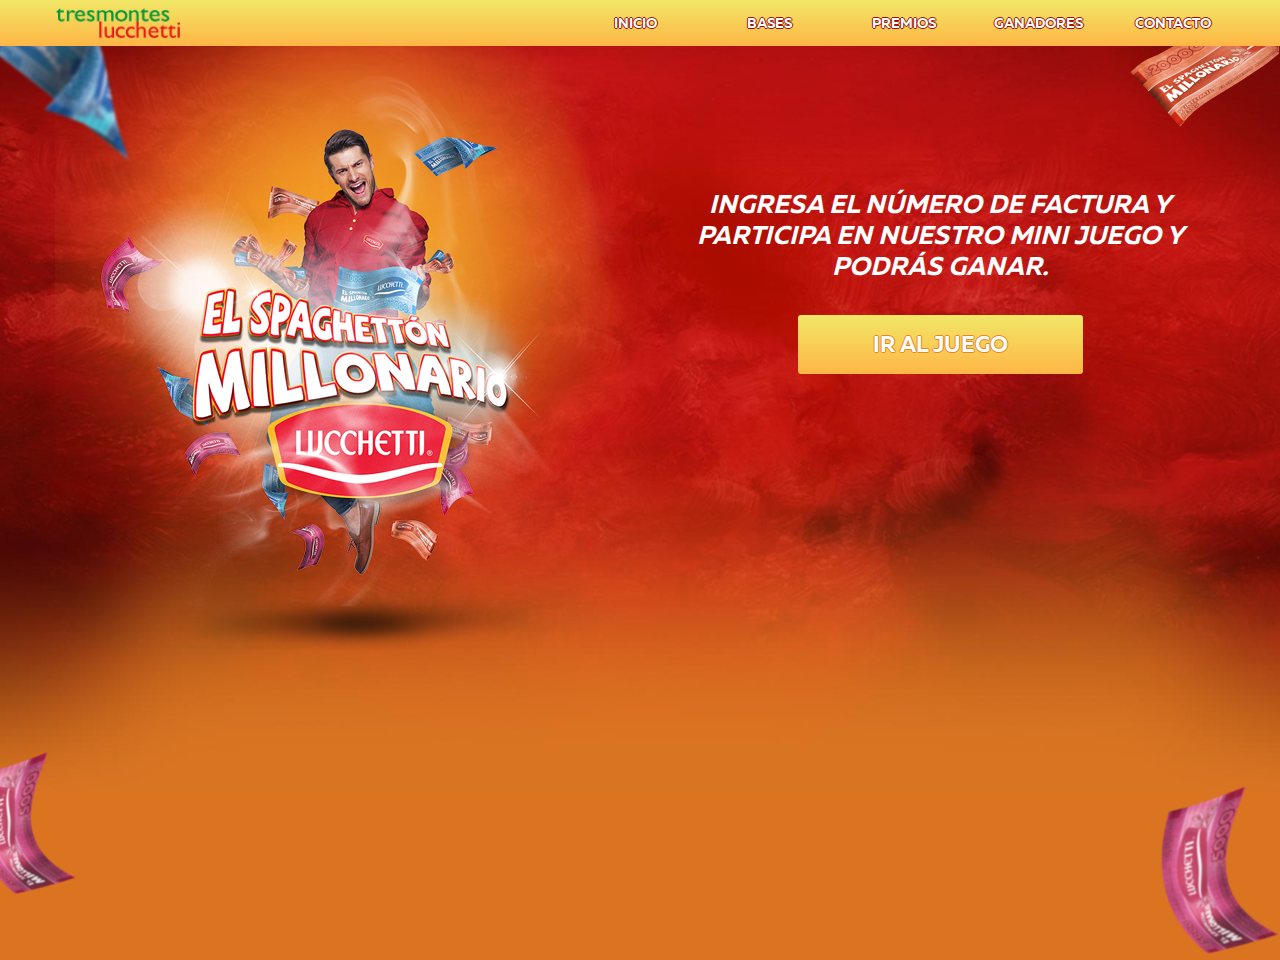
<file: index.html>
<!DOCTYPE html>
<html lang="es">
  <head>
    <meta charset="UTF-8"/>
    <meta name="viewport" content="width=device-width, user-scalable=no, initial-scale=1.0, maximum-scale=1.0, minimum-scale=1.0"/>
    <link rel="stylesheet" href="css/styles.css"/>
    <script src="https://ajax.googleapis.com/ajax/libs/jquery/2.1.4/jquery.min.js"></script>
    <script src="js/scripts.js"></script>
    <title></title>
  </head>
  <body>
    <div class="billete-top-left"><img src="img/billete-top-left.png" alt=""/></div>
    <div class="billete-bottom-left"><img src="img/billete-bottom-left.png" alt=""/></div>
    <div class="billete-top-right"><img src="img/billete-top-right.png" alt=""/></div>
    <div class="billete-bottom-right"><img src="img/billete-bottom-right.png" alt=""/></div>
    <header class="menu_top">
      <div class="ed-container">
        <div class="ed-item base-50 web-20">
          <div class="menu__top__logo-luchetti"><img src="img/logo-luchetti.png" alt="Tresmontes Luchetti"/></div>
        </div>
        <div class="ed-item base-50 web-80 no-padding">
          <nav class="main-end main-center">
            <div class="icon-menu toggle-menu"></div>
            <ul class="ed-menu nav-bar web-horizontal">
              <li><a href="index.html">inicio</a></li>
              <li><a href="bases.html">bases</a></li>
              <li><a href="premios.html">premios</a></li>
              <li><a href="ganadores.html">ganadores</a></li>
              <li><a href="contacto.html">contacto</a></li>
            </ul>
          </nav>
        </div>
      </div>
    </header>
    <section>
      <div class="ed-container">
        <article class="ed-item base-100 tablet-100 web-50 hd-50 full-50"><img src="img/just_logo.png" alt="El Spaguetton Millonario"/></article>
        <article class="ed-item base-100 tablet-100 web-50 hd-50 full-50">
          <h1>Ingresa el número de factura y participa en nuestro mini juego y podrás ganar.</h1><a href="form.html" class="go">Ir al juego </a>
        </article>
      </div>
    </section>
  </body>
</html>
</file>
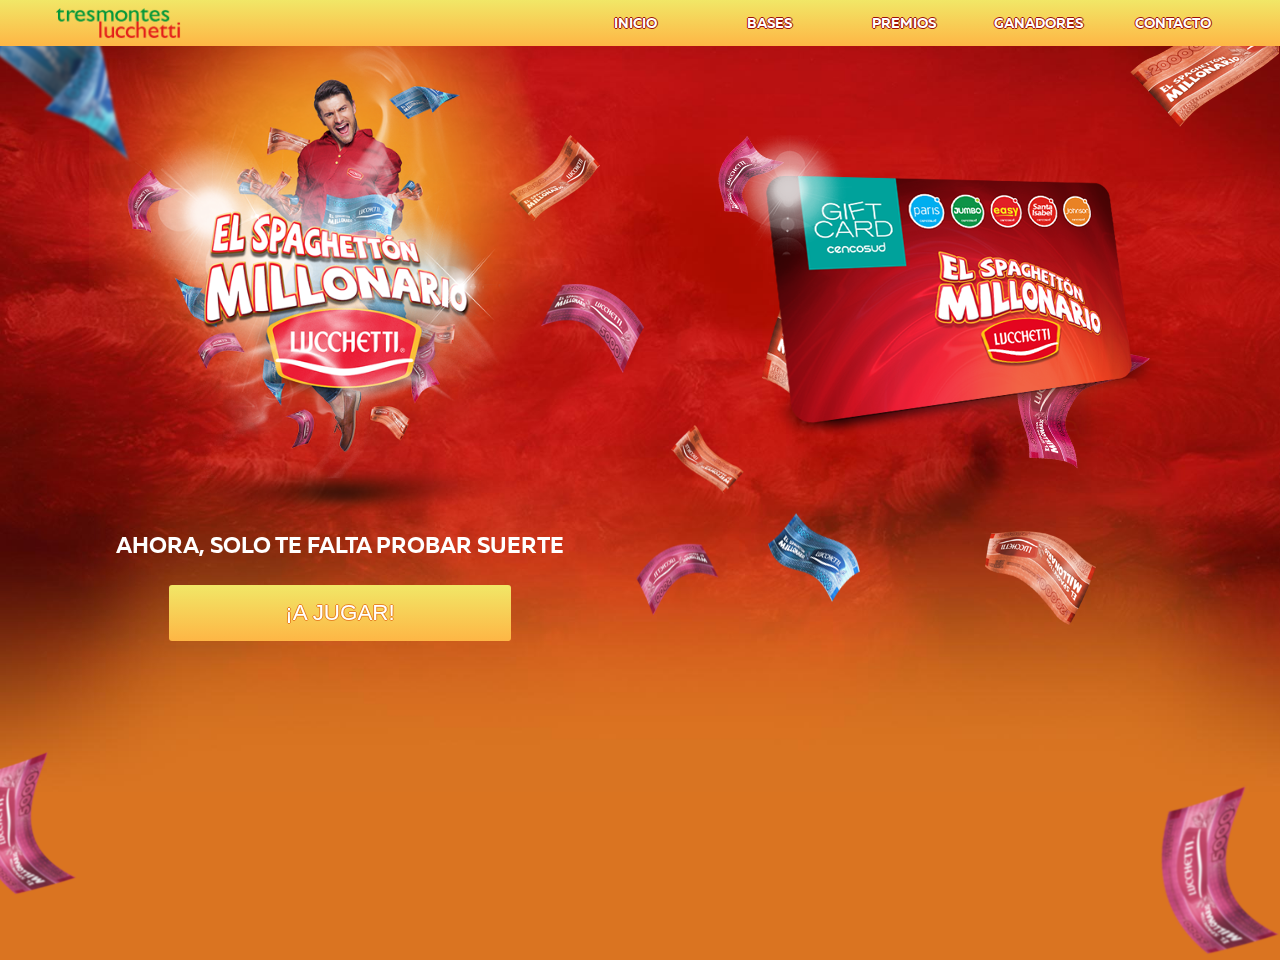
<file: ciclon.html>
<!DOCTYPE html>
<html lang="es">
  <head>
    <meta charset="UTF-8"/>
    <meta name="viewport" content="width=device-width, user-scalable=no, initial-scale=1.0, maximum-scale=1.0, minimum-scale=1.0"/>
    <link rel="stylesheet" href="css/styles.css"/>
    <link rel="stylesheet" href="css/animate.css"/>
    <script src="https://ajax.googleapis.com/ajax/libs/jquery/2.1.4/jquery.min.js"></script>
    <script src="js/scripts.js"></script>
    <script src="js/wow.js"></script>
    <title></title>
  </head>
  <body>
    <div class="billete-top-left"><img src="img/billete-top-left.png" alt=""/></div>
    <div class="billete-bottom-left"><img src="img/billete-bottom-left.png" alt=""/></div>
    <div class="billete-top-right"><img src="img/billete-top-right.png" alt=""/></div>
    <div class="billete-bottom-right"><img src="img/billete-bottom-right.png" alt=""/></div>
    <header class="menu_top">
      <div class="ed-container">
        <div class="ed-item base-50 web-20">
          <div class="menu__top__logo-luchetti"><img src="img/logo-luchetti.png" alt="Tresmontes Luchetti"/></div>
        </div>
        <div class="ed-item base-50 web-80 no-padding">
          <nav class="main-end main-center">
            <div class="icon-menu toggle-menu"></div>
            <ul class="ed-menu nav-bar web-horizontal">
              <li><a href="index.html">inicio</a></li>
              <li><a href="bases.html">bases</a></li>
              <li><a href="premios.html">premios</a></li>
              <li><a href="ganadores.html">ganadores</a></li>
              <li><a href="contacto.html">contacto</a></li>
            </ul>
          </nav>
        </div>
      </div>
    </header>
    <section class="ciclon">
      <div class="ed-container">
        <article class="interior ed-item base-100 tablet-100 web-50 hd-50 full-50"><img src="img/just_logo.png" alt="El Spaguetton Millonario"/>
          <p class="sepeque">AHORA, SOLO TE FALTA PROBAR SUERTE</p>
          <button type="button" value="¡A JUGAR!" class="moveCiclon">¡A JUGAR!</button>
        </article>
        <article class="ed-item base-100 tablet-100 web-50 hd-50 full-50">
          <div class="ed-item base-100 web-100">
            <div class="ciclon"><img src="img/gift-card.png" alt="" data-wow-iteration="5" data-wow-duration="0.15s" style="visibility: visible; animation-duration: 2s; animation-iteration-count: 5;" class="wow flip"/>
              <div class="bille-left"><img src="img/billetes-left.png" alt=""/></div>
              <div class="bille-right"><img src="img/billetes-right.png" alt=""/></div>
              <div class="billeFlotados"><img src="img/billeflotados.png" alt=""/></div>
              <div class="billeFlotados2"><img src="img/billeflotados.png" alt=""/></div>
            </div>
          </div>
        </article>
      </div>
    </section>
  </body>
</html>
</file>
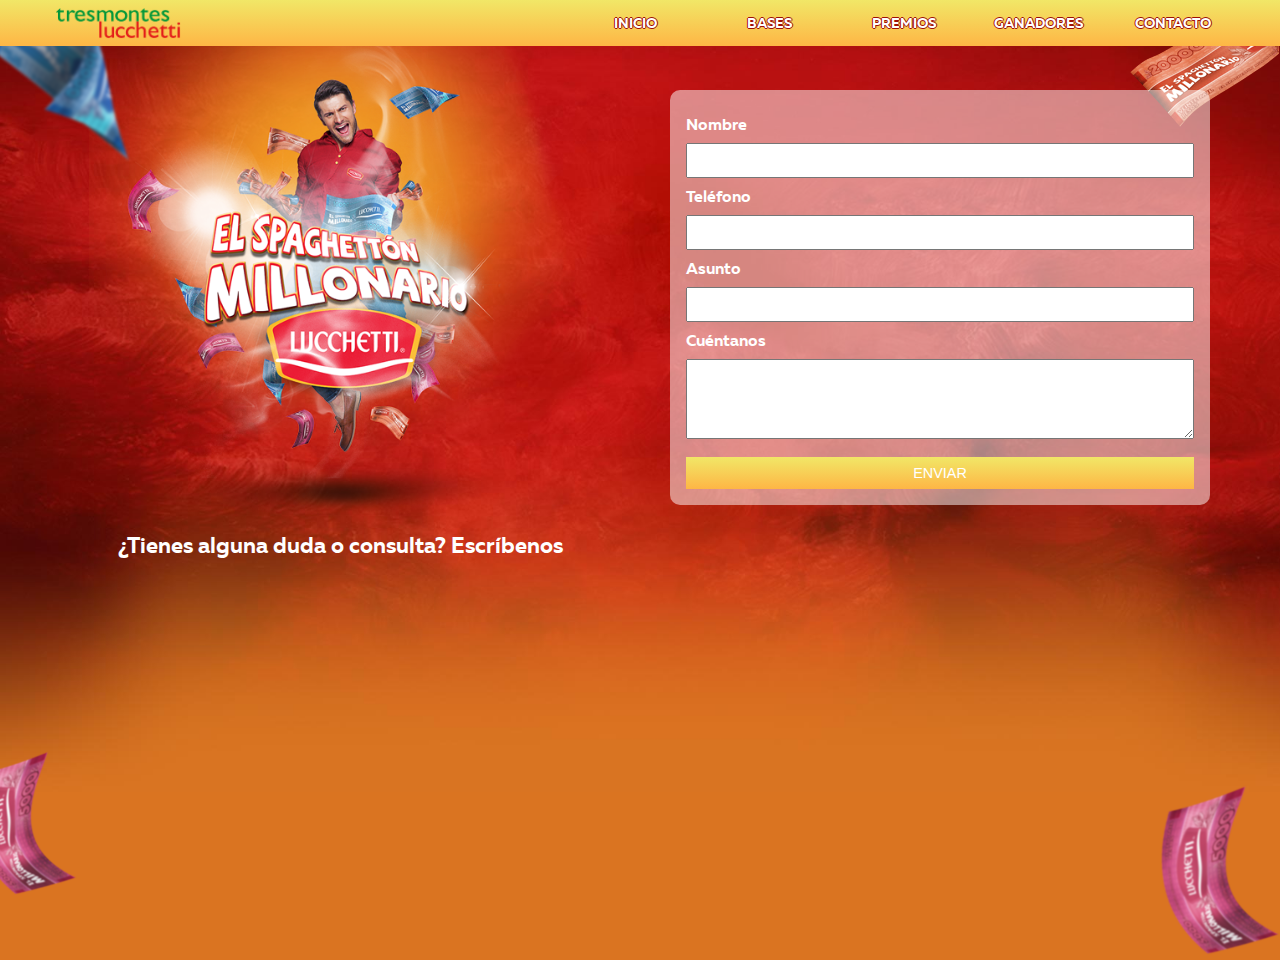
<file: contacto.html>
<!DOCTYPE html>
<html lang="es">
  <head>
    <meta charset="UTF-8"/>
    <meta name="viewport" content="width=device-width, user-scalable=no, initial-scale=1.0, maximum-scale=1.0, minimum-scale=1.0"/>
    <link rel="stylesheet" href="css/styles.css"/>
    <link rel="stylesheet" href="css/animate.css"/>
    <script src="https://ajax.googleapis.com/ajax/libs/jquery/2.1.4/jquery.min.js"></script>
    <script src="js/scripts.js"></script>
    <script src="js/wow.js"></script>
    <title></title>
  </head>
  <body>
    <div class="billete-top-left"><img src="img/billete-top-left.png" alt=""/></div>
    <div class="billete-bottom-left"><img src="img/billete-bottom-left.png" alt=""/></div>
    <div class="billete-top-right"><img src="img/billete-top-right.png" alt=""/></div>
    <div class="billete-bottom-right"><img src="img/billete-bottom-right.png" alt=""/></div>
    <header class="menu_top">
      <div class="ed-container">
        <div class="ed-item base-50 web-20">
          <div class="menu__top__logo-luchetti"><img src="img/logo-luchetti.png" alt="Tresmontes Luchetti"/></div>
        </div>
        <div class="ed-item base-50 web-80 no-padding">
          <nav class="main-end main-center">
            <div class="icon-menu toggle-menu"></div>
            <ul class="ed-menu nav-bar web-horizontal">
              <li><a href="index.html">inicio</a></li>
              <li><a href="bases.html">bases</a></li>
              <li><a href="premios.html">premios</a></li>
              <li><a href="ganadores.html">ganadores</a></li>
              <li><a href="contacto.html">contacto</a></li>
            </ul>
          </nav>
        </div>
      </div>
    </header>
    <section class="ciclon">
      <div class="ed-container">
        <article class="interior ed-item base-100 tablet-100 web-50 hd-50 full-50"><img src="img/just_logo.png" alt="El Spaguetton Millonario"/>
          <p class="sepeque">¿Tienes alguna duda o consulta? Escríbenos</p>
        </article>
        <article class="ed-item base-100 tablet-100 web-50 hd-50 full-50">
          <div class="ed-item base-100 web-100">
            <form id="contacto">
              <label class="contact">Nombre</label>
              <input type="text"/>
              <label class="contact">Teléfono</label>
              <input type="text"/>
              <label class="contact">Asunto</label>
              <input type="text"/>
              <label class="contact">Cuéntanos</label>
              <textarea></textarea>
              <input type="submit" value="Enviar"/>
            </form>
          </div>
        </article>
      </div>
    </section>
  </body>
</html>
</file>
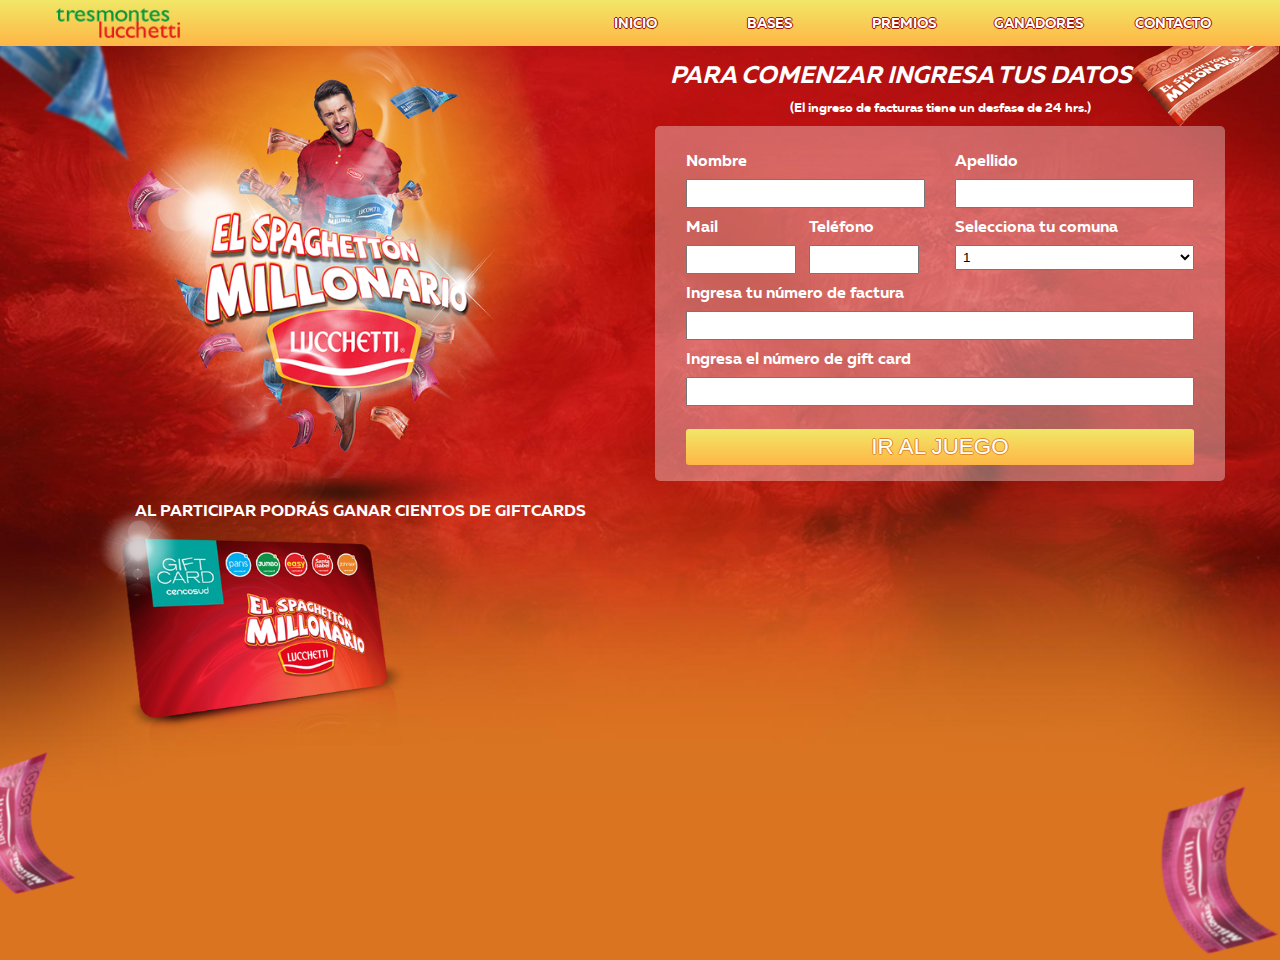
<file: form.html>
<!DOCTYPE html>
<html lang="es">
  <head>
    <meta charset="UTF-8"/>
    <meta name="viewport" content="width=device-width, user-scalable=no, initial-scale=1.0, maximum-scale=1.0, minimum-scale=1.0"/>
    <link rel="stylesheet" href="css/styles.css"/>
    <link rel="stylesheet" href="css/tooltipster.css"/>
    <script src="https://ajax.googleapis.com/ajax/libs/jquery/2.1.4/jquery.min.js"></script>
    <script src="js/scripts.js"></script>
    <script src="js/jquery.tooltipster.min.js"></script>
    <title></title>
  </head>
  <body>
    <div class="billete-top-left"><img src="img/billete-top-left.png" alt=""/></div>
    <div class="billete-bottom-left"><img src="img/billete-bottom-left.png" alt=""/></div>
    <div class="billete-top-right"><img src="img/billete-top-right.png" alt=""/></div>
    <div class="billete-bottom-right"><img src="img/billete-bottom-right.png" alt=""/></div>
    <header class="menu_top">
      <div class="ed-container">
        <div class="ed-item base-50 web-20">
          <div class="menu__top__logo-luchetti"><img src="img/logo-luchetti.png" alt="Tresmontes Luchetti"/></div>
        </div>
        <div class="ed-item base-50 web-80 no-padding">
          <nav class="main-end main-center">
            <div class="icon-menu toggle-menu"></div>
            <ul class="ed-menu nav-bar web-horizontal">
              <li><a href="index.html">inicio</a></li>
              <li><a href="bases.html">bases</a></li>
              <li><a href="premios.html">premios</a></li>
              <li><a href="ganadores.html">ganadores</a></li>
              <li><a href="contacto.html">contacto</a></li>
            </ul>
          </nav>
        </div>
      </div>
    </header>
    <section>
      <div class="ed-container">
        <article class="interior ed-item base-100 tablet-100 web-50 hd-50 full-50"><img src="img/just_logo.png" alt="El Spaguetton Millonario"/>
          <div class="tarjetas">
            <p class="gift">AL PARTICIPAR PODRÁS GANAR CIENTOS DE GIFTCARDS</p>
            <div class="cardgift"><img src="img/gift-card.png" alt=""/></div>
          </div>
        </article>
        <article class="ed-item base-100 tablet-100 web-50 hd-50 full-50">
          <div class="ed-item base-100 web-100">
            <h2>Para comenzar ingresa tus datos</h2><span>(El ingreso de facturas tiene un desfase de 24 hrs.)</span>
          </div>
          <form id="dale" class="ed-container">
            <div class="ed-item base-100 web-50 midium-100">
              <label>Nombre</label>
              <input type="text"/>
            </div>
            <div class="ed-item base-100 web-50 midium-100">
              <label>Apellido		</label>
              <input type="text"/>
            </div>
            <div class="ed-item base-100 web-50 midium-100">
              <label class="half">Mail		</label>
              <label class="half left-margin">Teléfono	</label>
              <input type="text" class="half righ-margin"/>
              <input type="text" class="half"/>
            </div>
            <div class="ed-item base-100 web-50 midium-100">
              <label>Selecciona tu comuna		</label>
              <select>
                <option>1	</option>
                <option>2	</option>
                <option>3</option>
              </select>
            </div>
            <div class="ed-item base-100 web-100">
              <label>Ingresa tu número de factura		</label>
              <input type="text"/>
            </div>
            <div class="ed-item base-100 web-100">
              <label>Ingresa el número de gift card	</label>
              <input type="text"/>
            </div>
            <div class="ed-item base-100 web-100">
              <input type="submit" value="Ir al juego"/>
            </div>
          </form>
        </article>
      </div>
    </section>
  </body>
</html>
</file>
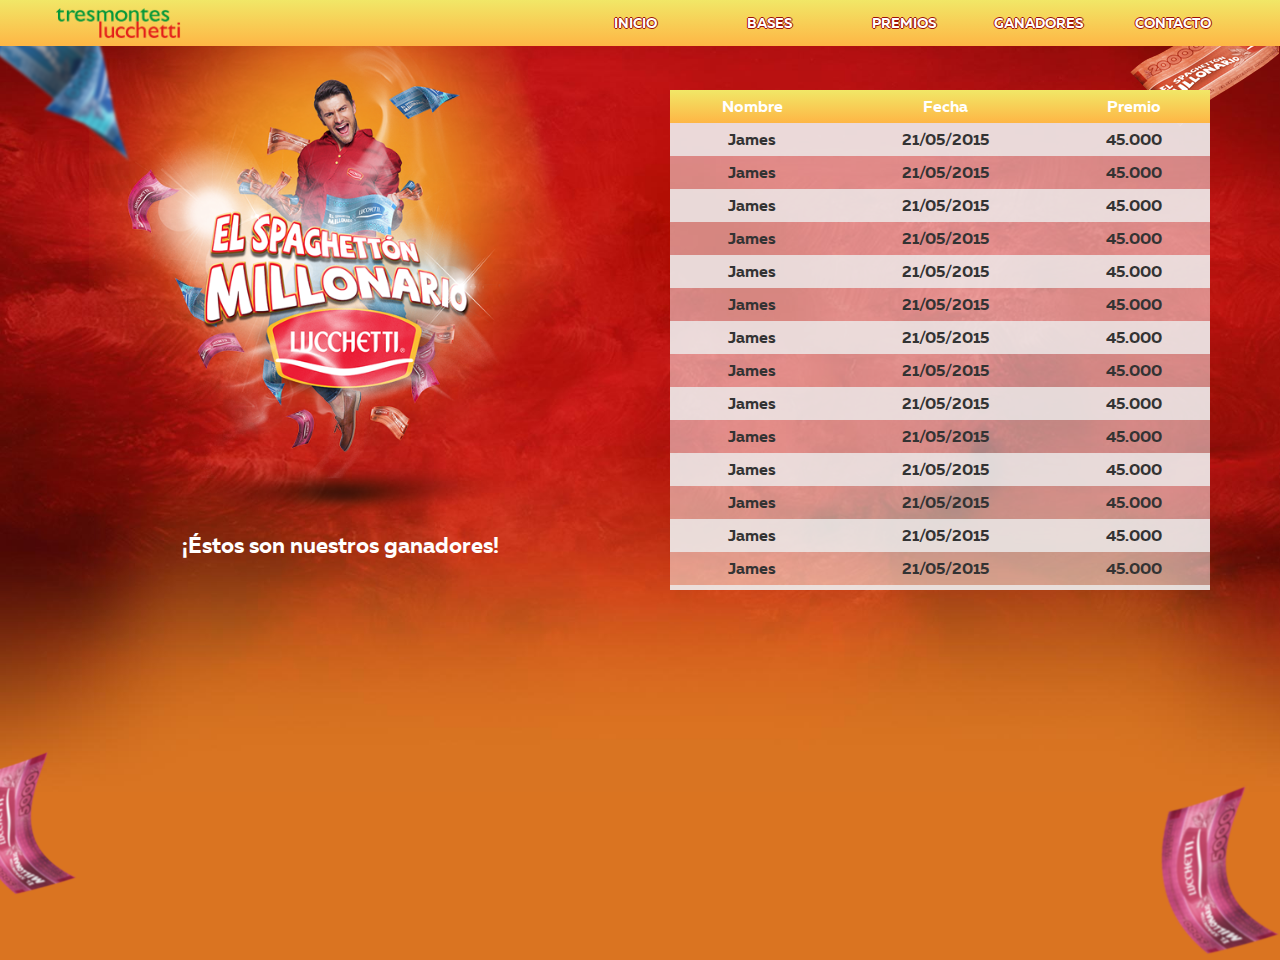
<file: ganadores.html>
<!DOCTYPE html>
<html lang="es">
  <head>
    <meta charset="UTF-8"/>
    <meta name="viewport" content="width=device-width, user-scalable=no, initial-scale=1.0, maximum-scale=1.0, minimum-scale=1.0"/>
    <link rel="stylesheet" href="css/styles.css"/>
    <link rel="stylesheet" href="css/animate.css"/>
    <script src="https://ajax.googleapis.com/ajax/libs/jquery/2.1.4/jquery.min.js"></script>
    <script src="js/scripts.js"></script>
    <script src="js/wow.js"></script>
    <title></title>
  </head>
  <body>
    <div class="billete-top-left"><img src="img/billete-top-left.png" alt=""/></div>
    <div class="billete-bottom-left"><img src="img/billete-bottom-left.png" alt=""/></div>
    <div class="billete-top-right"><img src="img/billete-top-right.png" alt=""/></div>
    <div class="billete-bottom-right"><img src="img/billete-bottom-right.png" alt=""/></div>
    <header class="menu_top">
      <div class="ed-container">
        <div class="ed-item base-50 web-20">
          <div class="menu__top__logo-luchetti"><img src="img/logo-luchetti.png" alt="Tresmontes Luchetti"/></div>
        </div>
        <div class="ed-item base-50 web-80 no-padding">
          <nav class="main-end main-center">
            <div class="icon-menu toggle-menu"></div>
            <ul class="ed-menu nav-bar web-horizontal">
              <li><a href="index.html">inicio</a></li>
              <li><a href="bases.html">bases</a></li>
              <li><a href="premios.html">premios</a></li>
              <li><a href="ganadores.html">ganadores</a></li>
              <li><a href="contacto.html">contacto</a></li>
            </ul>
          </nav>
        </div>
      </div>
    </header>
    <section class="ciclon">
      <div class="ed-container">
        <article class="interior ed-item base-100 tablet-100 web-50 hd-50 full-50"><img src="img/just_logo.png" alt="El Spaguetton Millonario"/>
          <p class="sepeque">¡Éstos son nuestros ganadores!</p>
        </article>
        <article class="ed-item base-100 tablet-100 web-50 hd-50 full-50">
          <div class="ed-item base-100 web-100">
            <div id="ganadores">
              <table>
                <thead>
                  <tr>
                    <th>Nombre</th>
                    <th>Fecha</th>
                    <th>Premio</th>
                  </tr>
                </thead>
                <tbody>
                  <tr>
                    <td>James</td>
                    <td>21/05/2015</td>
                    <td>45.000</td>
                  </tr>
                  <tr>
                    <td>James</td>
                    <td>21/05/2015</td>
                    <td>45.000</td>
                  </tr>
                  <tr>
                    <td>James</td>
                    <td>21/05/2015</td>
                    <td>45.000</td>
                  </tr>
                  <tr>
                    <td>James</td>
                    <td>21/05/2015</td>
                    <td>45.000</td>
                  </tr>
                  <tr>
                    <td>James</td>
                    <td>21/05/2015</td>
                    <td>45.000</td>
                  </tr>
                  <tr>
                    <td>James</td>
                    <td>21/05/2015</td>
                    <td>45.000</td>
                  </tr>
                  <tr>
                    <td>James</td>
                    <td>21/05/2015</td>
                    <td>45.000</td>
                  </tr>
                  <tr>
                    <td>James</td>
                    <td>21/05/2015</td>
                    <td>45.000</td>
                  </tr>
                  <tr>
                    <td>James</td>
                    <td>21/05/2015</td>
                    <td>45.000</td>
                  </tr>
                  <tr>
                    <td>James</td>
                    <td>21/05/2015</td>
                    <td>45.000</td>
                  </tr>
                  <tr>
                    <td>James</td>
                    <td>21/05/2015</td>
                    <td>45.000</td>
                  </tr>
                  <tr>
                    <td>James</td>
                    <td>21/05/2015</td>
                    <td>45.000</td>
                  </tr>
                  <tr>
                    <td>James</td>
                    <td>21/05/2015</td>
                    <td>45.000</td>
                  </tr>
                  <tr>
                    <td>James</td>
                    <td>21/05/2015</td>
                    <td>45.000</td>
                  </tr>
                  <tr>
                    <td>James</td>
                    <td>21/05/2015</td>
                    <td>45.000</td>
                  </tr>
                  <tr>
                    <td>James</td>
                    <td>21/05/2015</td>
                    <td>45.000</td>
                  </tr>
                  <tr>
                    <td>James</td>
                    <td>21/05/2015</td>
                    <td>45.000</td>
                  </tr>
                  <tr>
                    <td>James</td>
                    <td>21/05/2015</td>
                    <td>45.000</td>
                  </tr>
                  <tr>
                    <td>James</td>
                    <td>21/05/2015</td>
                    <td>45.000</td>
                  </tr>
                  <tr>
                    <td>James</td>
                    <td>21/05/2015</td>
                    <td>45.000</td>
                  </tr>
                  <tr>
                    <td>James</td>
                    <td>21/05/2015</td>
                    <td>45.000</td>
                  </tr>
                  <tr>
                    <td>James</td>
                    <td>21/05/2015</td>
                    <td>45.000</td>
                  </tr>
                  <tr>
                    <td>James</td>
                    <td>21/05/2015</td>
                    <td>45.000</td>
                  </tr>
                  <tr>
                    <td>James</td>
                    <td>21/05/2015</td>
                    <td>45.000</td>
                  </tr>
                </tbody>
              </table>
            </div>
          </div>
        </article>
      </div>
    </section>
  </body>
</html>
</file>
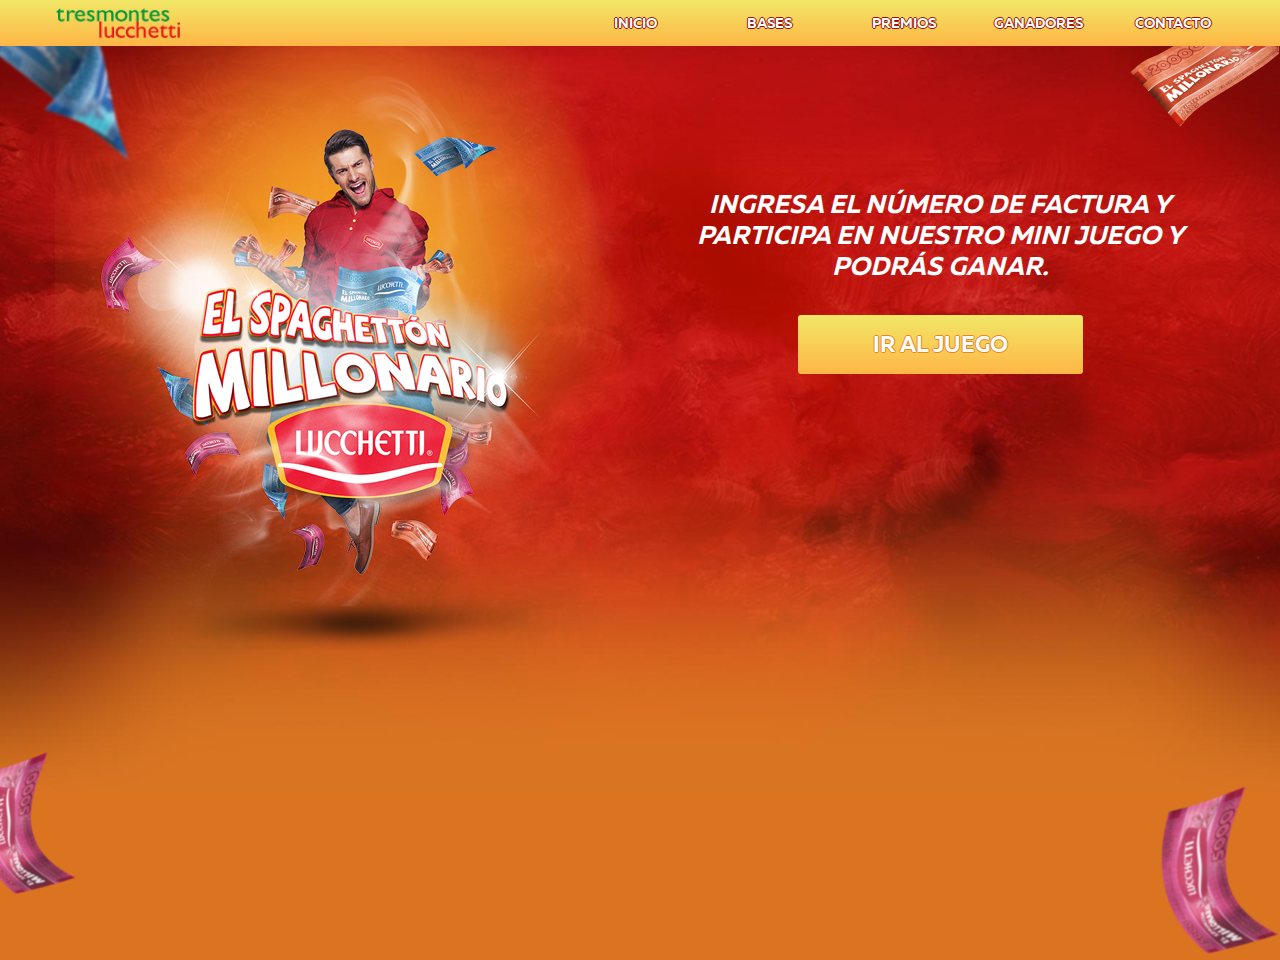
<file: jugar.html>
<!DOCTYPE html>
<html lang="es">
  <head>
    <meta charset="UTF-8"/>
    <meta name="viewport" content="width=device-width, user-scalable=no, initial-scale=1.0, maximum-scale=1.0, minimum-scale=1.0"/>
    <link rel="stylesheet" href="css/styles.css"/>
    <script src="https://ajax.googleapis.com/ajax/libs/jquery/2.1.4/jquery.min.js"></script>
    <script src="js/scripts.js"></script>
    <title></title>
  </head>
  <body>
    <div class="billete-top-left"><img src="img/billete-top-left.png" alt=""/></div>
    <div class="billete-bottom-left"><img src="img/billete-bottom-left.png" alt=""/></div>
    <div class="billete-top-right"><img src="img/billete-top-right.png" alt=""/></div>
    <div class="billete-bottom-right"><img src="img/billete-bottom-right.png" alt=""/></div>
    <header class="menu_top">
      <div class="ed-container">
        <div class="ed-item base-50 web-20">
          <div class="menu__top__logo-luchetti"><img src="img/logo-luchetti.png" alt="Tresmontes Luchetti"/></div>
        </div>
        <div class="ed-item base-50 web-80 no-padding">
          <nav class="main-end main-center">
            <div class="icon-menu toggle-menu"></div>
            <ul class="ed-menu nav-bar web-horizontal">
              <li><a href="index.html">inicio</a></li>
              <li><a href="bases.html">bases</a></li>
              <li><a href="premios.html">premios</a></li>
              <li><a href="ganadores.html">ganadores</a></li>
              <li><a href="contacto.html">contacto</a></li>
            </ul>
          </nav>
        </div>
      </div>
    </header>
    <section>
      <div class="ed-container">
        <article class="ed-item base-100 tablet-100 web-50 hd-50 full-50"><img src="img/just_logo.png" alt="El Spaguetton Millonario"/></article>
        <article class="ed-item base-100 tablet-100 web-50 hd-50 full-50">
          <h1>Ingresa el número de factura y participa en nuestro mini juego y podrás ganar.</h1><a href="#" class="go">Ir al juego </a>
        </article>
      </div>
    </section>
  </body>
</html>
</file>
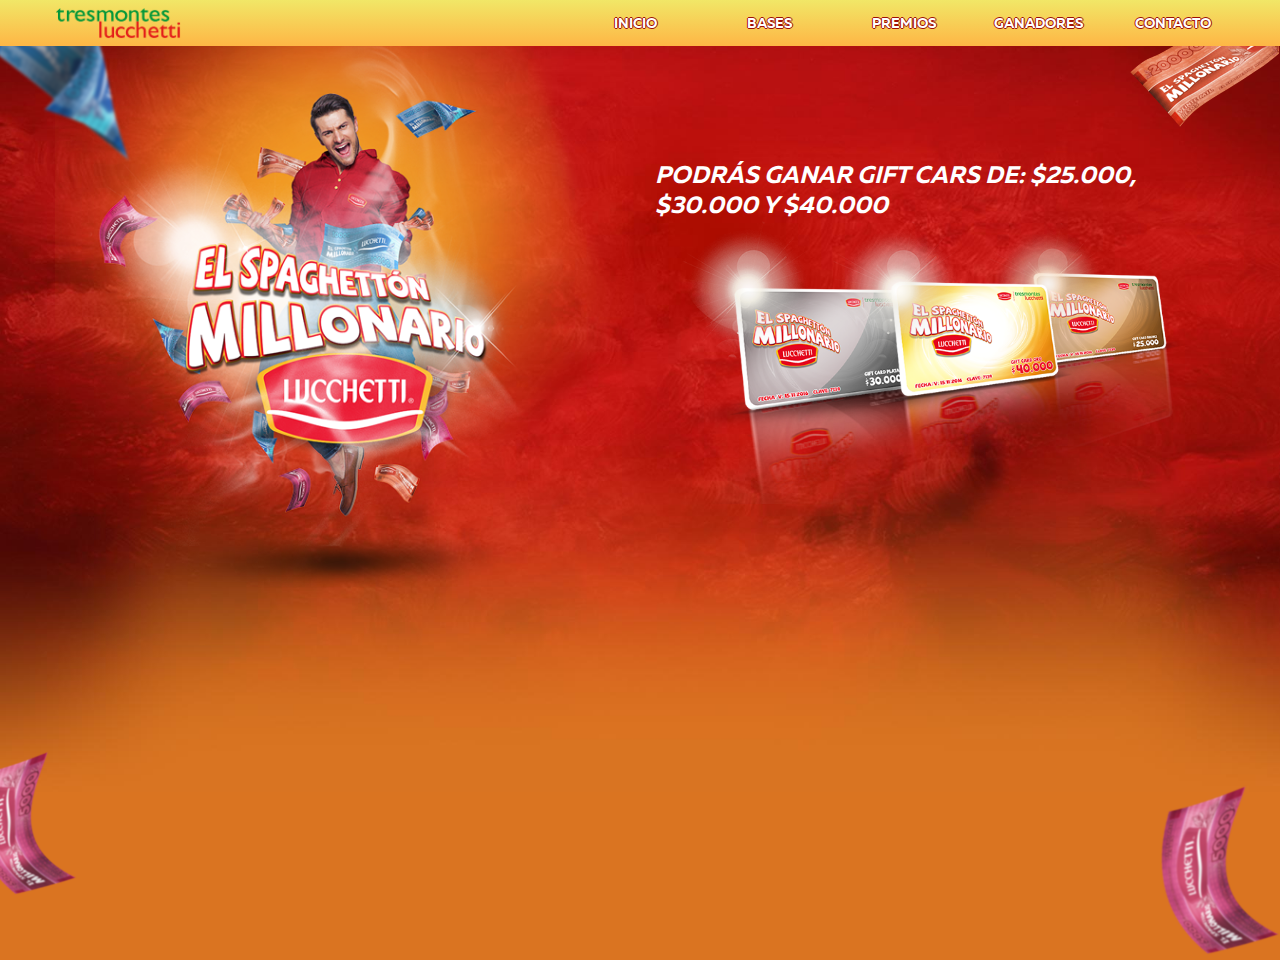
<file: premios.html>
<!DOCTYPE html>
<html lang="es">
  <head>
    <meta charset="UTF-8"/>
    <meta name="viewport" content="width=device-width, user-scalable=no, initial-scale=1.0, maximum-scale=1.0, minimum-scale=1.0"/>
    <link rel="stylesheet" href="css/styles.css"/>
    <link rel="stylesheet" href="css/tooltipster.css"/>
    <script src="https://ajax.googleapis.com/ajax/libs/jquery/2.1.4/jquery.min.js"></script>
    <script src="js/scripts.js"></script>
    <script src="js/jquery.tooltipster.min.js"></script>
    <title></title>
  </head>
  <body>
    <div class="billete-top-left"><img src="img/billete-top-left.png" alt=""/></div>
    <div class="billete-bottom-left"><img src="img/billete-bottom-left.png" alt=""/></div>
    <div class="billete-top-right"><img src="img/billete-top-right.png" alt=""/></div>
    <div class="billete-bottom-right"><img src="img/billete-bottom-right.png" alt=""/></div>
    <header class="menu_top">
      <div class="ed-container">
        <div class="ed-item base-50 web-20">
          <div class="menu__top__logo-luchetti"><img src="img/logo-luchetti.png" alt="Tresmontes Luchetti"/></div>
        </div>
        <div class="ed-item base-50 web-80 no-padding">
          <nav class="main-end main-center">
            <div class="icon-menu toggle-menu"></div>
            <ul class="ed-menu nav-bar web-horizontal">
              <li><a href="index.html">inicio</a></li>
              <li><a href="bases.html">bases</a></li>
              <li><a href="premios.html">premios</a></li>
              <li><a href="ganadores.html">ganadores</a></li>
              <li><a href="contacto.html">contacto</a></li>
            </ul>
          </nav>
        </div>
      </div>
    </header>
    <section class="premioss">
      <div class="ed-container">
        <article class="interior ed-item base-100 tablet-100 web-50 hd-50 full-50"><img src="img/just_logo.png" alt="El Spaguetton Millonario"/></article>
        <article class="ed-item base-100 tablet-100 web-50 hd-50 full-50">
          <div class="ed-item base-100 web-100 no-padding">
            <h2 class="premiar">Podrás ganar Gift Cars de: $25.000, $30.000 y $40.000</h2>
            <div class="premiosBaknes"><img src="img/giftcards.png" alt=""/></div>
          </div>
        </article>
      </div>
    </section>
  </body>
</html>
</file>
<file: css/styles.css>
@charset "UTF-8";
*,
*:before,
*:after {
  box-sizing: border-box; }

body {
  margin: 0;
  font-family: sans-serif; }

img {
  max-width: 100%;
  height: auto; }

a {
  text-decoration: none; }

/*
  GRUPOS Y CAJAS
  ==============
  Los grupos son contenedores para las cajas.
  Las cajas crean las divisiones en el grupo (columnas).
  En ED GRID 1.2. los grupos son containers y las
  cajas son items. Para crear un namespace se usan las
  clases ed-container y ed-item. Se pueden seguir usando
  las clases .grupo y .caja pero se desaconseja (en la v2 desaparecerán)
*/
.grupo,
.ed-container {
  display: flex;
  flex-wrap: wrap;
  max-width: 1200px;
  margin-left: auto;
  margin-right: auto;
  width: 100%; }
  .grupo.total, .grupo.full,
  .ed-container.total,
  .ed-container.full {
    max-width: 100%; }

.caja,
.ed-item {
  margin: 0;
  padding-left: 15px;
  padding-right: 15px;
  width: 100%; }

.base-5,
.caja.base-5,
.ed-item.base-5 {
  width: 5%; }

.base-10,
.caja.base-10,
.ed-item.base-10 {
  width: 10%; }

.base-15,
.caja.base-15,
.ed-item.base-15 {
  width: 15%; }

.base-20,
.caja.base-20,
.ed-item.base-20 {
  width: 20%; }

.base-25,
.caja.base-25,
.ed-item.base-25 {
  width: 25%; }

.base-30,
.caja.base-30,
.ed-item.base-30 {
  width: 30%; }

.base-35,
.caja.base-35,
.ed-item.base-35 {
  width: 35%; }

.base-40,
.caja.base-40,
.ed-item.base-40 {
  width: 40%; }

.base-45,
.caja.base-45,
.ed-item.base-45 {
  width: 45%; }

.base-50,
.caja.base-50,
.ed-item.base-50 {
  width: 50%; }

.base-55,
.caja.base-55,
.ed-item.base-55 {
  width: 55%; }

.base-60,
.caja.base-60,
.ed-item.base-60 {
  width: 60%; }

.base-65,
.caja.base-65,
.ed-item.base-65 {
  width: 65%; }

.base-70,
.caja.base-70,
.ed-item.base-70 {
  width: 70%; }

.base-75,
.caja.base-75,
.ed-item.base-75 {
  width: 75%; }

.base-80,
.caja.base-80,
.ed-item.base-80 {
  width: 80%; }

.base-85,
.caja.base-85,
.ed-item.base-85 {
  width: 85%; }

.base-90,
.caja.base-90,
.ed-item.base-90 {
  width: 90%; }

.base-95,
.caja.base-95,
.ed-item.base-95 {
  width: 95%; }

.base-100,
.caja.base-100,
.ed-item.base-100 {
  width: 100%; }

.base-1-3,
.caja.base-1-3,
.ed-item.base-1-3 {
  width: 33.3333333333%; }

.base-2-3,
.caja.base-2-3,
.ed-item.base-2-3 {
  width: 66.6666666667%; }

.base-3-3,
.caja.base-3-3,
.ed-item.base-3-3 {
  width: 100%; }

.base-1-6,
.caja.base-1-6,
.ed-item.base-1-6 {
  width: 16.6666666667%; }

.base-2-6,
.caja.base-2-6,
.ed-item.base-2-6 {
  width: 33.3333333333%; }

.base-3-6,
.caja.base-3-6,
.ed-item.base-3-6 {
  width: 50%; }

.base-4-6,
.caja.base-4-6,
.ed-item.base-4-6 {
  width: 66.6666666667%; }

.base-5-6,
.caja.base-5-6,
.ed-item.base-5-6 {
  width: 83.3333333333%; }

.base-6-6,
.caja.base-6-6,
.ed-item.base-6-6 {
  width: 100%; }

.base-1-8,
.caja.base-1-8,
.ed-item.base-1-8 {
  width: 12.5%; }

.base-2-8,
.caja.base-2-8,
.ed-item.base-2-8 {
  width: 25%; }

.base-3-8,
.caja.base-3-8,
.ed-item.base-3-8 {
  width: 37.5%; }

.base-4-8,
.caja.base-4-8,
.ed-item.base-4-8 {
  width: 50%; }

.base-5-8,
.caja.base-5-8,
.ed-item.base-5-8 {
  width: 62.5%; }

.base-6-8,
.caja.base-6-8,
.ed-item.base-6-8 {
  width: 75%; }

.base-7-8,
.caja.base-7-8,
.ed-item.base-7-8 {
  width: 87.5%; }

.base-8-8,
.caja.base-8-8,
.ed-item.base-8-8 {
  width: 100%; }

@media all and (min-width: 480px) {
  .movil-5,
  .caja.movil-5,
  .ed-item.movil-5 {
    width: 5%; }

  .movil-10,
  .caja.movil-10,
  .ed-item.movil-10 {
    width: 10%; }

  .movil-15,
  .caja.movil-15,
  .ed-item.movil-15 {
    width: 15%; }

  .movil-20,
  .caja.movil-20,
  .ed-item.movil-20 {
    width: 20%; }

  .movil-25,
  .caja.movil-25,
  .ed-item.movil-25 {
    width: 25%; }

  .movil-30,
  .caja.movil-30,
  .ed-item.movil-30 {
    width: 30%; }

  .movil-35,
  .caja.movil-35,
  .ed-item.movil-35 {
    width: 35%; }

  .movil-40,
  .caja.movil-40,
  .ed-item.movil-40 {
    width: 40%; }

  .movil-45,
  .caja.movil-45,
  .ed-item.movil-45 {
    width: 45%; }

  .movil-50,
  .caja.movil-50,
  .ed-item.movil-50 {
    width: 50%; }

  .movil-55,
  .caja.movil-55,
  .ed-item.movil-55 {
    width: 55%; }

  .movil-60,
  .caja.movil-60,
  .ed-item.movil-60 {
    width: 60%; }

  .movil-65,
  .caja.movil-65,
  .ed-item.movil-65 {
    width: 65%; }

  .movil-70,
  .caja.movil-70,
  .ed-item.movil-70 {
    width: 70%; }

  .movil-75,
  .caja.movil-75,
  .ed-item.movil-75 {
    width: 75%; }

  .movil-80,
  .caja.movil-80,
  .ed-item.movil-80 {
    width: 80%; }

  .movil-85,
  .caja.movil-85,
  .ed-item.movil-85 {
    width: 85%; }

  .movil-90,
  .caja.movil-90,
  .ed-item.movil-90 {
    width: 90%; }

  .movil-95,
  .caja.movil-95,
  .ed-item.movil-95 {
    width: 95%; }

  .movil-100,
  .caja.movil-100,
  .ed-item.movil-100 {
    width: 100%; }

  .movil-1-3,
  .caja.movil-1-3,
  .ed-item.movil-1-3 {
    width: 33.3333333333%; }

  .movil-2-3,
  .caja.movil-2-3,
  .ed-item.movil-2-3 {
    width: 66.6666666667%; }

  .movil-3-3,
  .caja.movil-3-3,
  .ed-item.movil-3-3 {
    width: 100%; }

  .movil-1-6,
  .caja.movil-1-6,
  .ed-item.movil-1-6 {
    width: 16.6666666667%; }

  .movil-2-6,
  .caja.movil-2-6,
  .ed-item.movil-2-6 {
    width: 33.3333333333%; }

  .movil-3-6,
  .caja.movil-3-6,
  .ed-item.movil-3-6 {
    width: 50%; }

  .movil-4-6,
  .caja.movil-4-6,
  .ed-item.movil-4-6 {
    width: 66.6666666667%; }

  .movil-5-6,
  .caja.movil-5-6,
  .ed-item.movil-5-6 {
    width: 83.3333333333%; }

  .movil-6-6,
  .caja.movil-6-6,
  .ed-item.movil-6-6 {
    width: 100%; }

  .movil-1-8,
  .caja.movil-1-8,
  .ed-item.movil-1-8 {
    width: 12.5%; }

  .movil-2-8,
  .caja.movil-2-8,
  .ed-item.movil-2-8 {
    width: 25%; }

  .movil-3-8,
  .caja.movil-3-8,
  .ed-item.movil-3-8 {
    width: 37.5%; }

  .movil-4-8,
  .caja.movil-4-8,
  .ed-item.movil-4-8 {
    width: 50%; }

  .movil-5-8,
  .caja.movil-5-8,
  .ed-item.movil-5-8 {
    width: 62.5%; }

  .movil-6-8,
  .caja.movil-6-8,
  .ed-item.movil-6-8 {
    width: 75%; }

  .movil-7-8,
  .caja.movil-7-8,
  .ed-item.movil-7-8 {
    width: 87.5%; }

  .movil-8-8,
  .caja.movil-8-8,
  .ed-item.movil-8-8 {
    width: 100%; } }
@media all and (min-width: 768px) {
  .tablet-5,
  .caja.tablet-5,
  .ed-item.tablet-5 {
    width: 5%; }

  .tablet-10,
  .caja.tablet-10,
  .ed-item.tablet-10 {
    width: 10%; }

  .tablet-15,
  .caja.tablet-15,
  .ed-item.tablet-15 {
    width: 15%; }

  .tablet-20,
  .caja.tablet-20,
  .ed-item.tablet-20 {
    width: 20%; }

  .tablet-25,
  .caja.tablet-25,
  .ed-item.tablet-25 {
    width: 25%; }

  .tablet-30,
  .caja.tablet-30,
  .ed-item.tablet-30 {
    width: 30%; }

  .tablet-35,
  .caja.tablet-35,
  .ed-item.tablet-35 {
    width: 35%; }

  .tablet-40,
  .caja.tablet-40,
  .ed-item.tablet-40 {
    width: 40%; }

  .tablet-45,
  .caja.tablet-45,
  .ed-item.tablet-45 {
    width: 45%; }

  .tablet-50,
  .caja.tablet-50,
  .ed-item.tablet-50 {
    width: 50%; }

  .tablet-55,
  .caja.tablet-55,
  .ed-item.tablet-55 {
    width: 55%; }

  .tablet-60,
  .caja.tablet-60,
  .ed-item.tablet-60 {
    width: 60%; }

  .tablet-65,
  .caja.tablet-65,
  .ed-item.tablet-65 {
    width: 65%; }

  .tablet-70,
  .caja.tablet-70,
  .ed-item.tablet-70 {
    width: 70%; }

  .tablet-75,
  .caja.tablet-75,
  .ed-item.tablet-75 {
    width: 75%; }

  .tablet-80,
  .caja.tablet-80,
  .ed-item.tablet-80 {
    width: 80%; }

  .tablet-85,
  .caja.tablet-85,
  .ed-item.tablet-85 {
    width: 85%; }

  .tablet-90,
  .caja.tablet-90,
  .ed-item.tablet-90 {
    width: 90%; }

  .tablet-95,
  .caja.tablet-95,
  .ed-item.tablet-95 {
    width: 95%; }

  .tablet-100,
  .caja.tablet-100,
  .ed-item.tablet-100 {
    width: 100%; }

  .tablet-1-3,
  .caja.tablet-1-3,
  .ed-item.tablet-1-3 {
    width: 33.3333333333%; }

  .tablet-2-3,
  .caja.tablet-2-3,
  .ed-item.tablet-2-3 {
    width: 66.6666666667%; }

  .tablet-3-3,
  .caja.tablet-3-3,
  .ed-item.tablet-3-3 {
    width: 100%; }

  .tablet-1-6,
  .caja.tablet-1-6,
  .ed-item.tablet-1-6 {
    width: 16.6666666667%; }

  .tablet-2-6,
  .caja.tablet-2-6,
  .ed-item.tablet-2-6 {
    width: 33.3333333333%; }

  .tablet-3-6,
  .caja.tablet-3-6,
  .ed-item.tablet-3-6 {
    width: 50%; }

  .tablet-4-6,
  .caja.tablet-4-6,
  .ed-item.tablet-4-6 {
    width: 66.6666666667%; }

  .tablet-5-6,
  .caja.tablet-5-6,
  .ed-item.tablet-5-6 {
    width: 83.3333333333%; }

  .tablet-6-6,
  .caja.tablet-6-6,
  .ed-item.tablet-6-6 {
    width: 100%; }

  .tablet-1-8,
  .caja.tablet-1-8,
  .ed-item.tablet-1-8 {
    width: 12.5%; }

  .tablet-2-8,
  .caja.tablet-2-8,
  .ed-item.tablet-2-8 {
    width: 25%; }

  .tablet-3-8,
  .caja.tablet-3-8,
  .ed-item.tablet-3-8 {
    width: 37.5%; }

  .tablet-4-8,
  .caja.tablet-4-8,
  .ed-item.tablet-4-8 {
    width: 50%; }

  .tablet-5-8,
  .caja.tablet-5-8,
  .ed-item.tablet-5-8 {
    width: 62.5%; }

  .tablet-6-8,
  .caja.tablet-6-8,
  .ed-item.tablet-6-8 {
    width: 75%; }

  .tablet-7-8,
  .caja.tablet-7-8,
  .ed-item.tablet-7-8 {
    width: 87.5%; }

  .tablet-8-8,
  .caja.tablet-8-8,
  .ed-item.tablet-8-8 {
    width: 100%; } }
@media all and (min-width: 1024px) {
  .web-5,
  .caja.web-5,
  .ed-item.web-5 {
    width: 5%; }

  .web-10,
  .caja.web-10,
  .ed-item.web-10 {
    width: 10%; }

  .web-15,
  .caja.web-15,
  .ed-item.web-15 {
    width: 15%; }

  .web-20,
  .caja.web-20,
  .ed-item.web-20 {
    width: 20%; }

  .web-25,
  .caja.web-25,
  .ed-item.web-25 {
    width: 25%; }

  .web-30,
  .caja.web-30,
  .ed-item.web-30 {
    width: 30%; }

  .web-35,
  .caja.web-35,
  .ed-item.web-35 {
    width: 35%; }

  .web-40,
  .caja.web-40,
  .ed-item.web-40 {
    width: 40%; }

  .web-45,
  .caja.web-45,
  .ed-item.web-45 {
    width: 45%; }

  .web-50,
  .caja.web-50,
  .ed-item.web-50 {
    width: 50%; }

  .web-55,
  .caja.web-55,
  .ed-item.web-55 {
    width: 55%; }

  .web-60,
  .caja.web-60,
  .ed-item.web-60 {
    width: 60%; }

  .web-65,
  .caja.web-65,
  .ed-item.web-65 {
    width: 65%; }

  .web-70,
  .caja.web-70,
  .ed-item.web-70 {
    width: 70%; }

  .web-75,
  .caja.web-75,
  .ed-item.web-75 {
    width: 75%; }

  .web-80,
  .caja.web-80,
  .ed-item.web-80 {
    width: 80%; }

  .web-85,
  .caja.web-85,
  .ed-item.web-85 {
    width: 85%; }

  .web-90,
  .caja.web-90,
  .ed-item.web-90 {
    width: 90%; }

  .web-95,
  .caja.web-95,
  .ed-item.web-95 {
    width: 95%; }

  .web-100,
  .caja.web-100,
  .ed-item.web-100 {
    width: 100%; }

  .web-1-3,
  .caja.web-1-3,
  .ed-item.web-1-3 {
    width: 33.3333333333%; }

  .web-2-3,
  .caja.web-2-3,
  .ed-item.web-2-3 {
    width: 66.6666666667%; }

  .web-3-3,
  .caja.web-3-3,
  .ed-item.web-3-3 {
    width: 100%; }

  .web-1-6,
  .caja.web-1-6,
  .ed-item.web-1-6 {
    width: 16.6666666667%; }

  .web-2-6,
  .caja.web-2-6,
  .ed-item.web-2-6 {
    width: 33.3333333333%; }

  .web-3-6,
  .caja.web-3-6,
  .ed-item.web-3-6 {
    width: 50%; }

  .web-4-6,
  .caja.web-4-6,
  .ed-item.web-4-6 {
    width: 66.6666666667%; }

  .web-5-6,
  .caja.web-5-6,
  .ed-item.web-5-6 {
    width: 83.3333333333%; }

  .web-6-6,
  .caja.web-6-6,
  .ed-item.web-6-6 {
    width: 100%; }

  .web-1-8,
  .caja.web-1-8,
  .ed-item.web-1-8 {
    width: 12.5%; }

  .web-2-8,
  .caja.web-2-8,
  .ed-item.web-2-8 {
    width: 25%; }

  .web-3-8,
  .caja.web-3-8,
  .ed-item.web-3-8 {
    width: 37.5%; }

  .web-4-8,
  .caja.web-4-8,
  .ed-item.web-4-8 {
    width: 50%; }

  .web-5-8,
  .caja.web-5-8,
  .ed-item.web-5-8 {
    width: 62.5%; }

  .web-6-8,
  .caja.web-6-8,
  .ed-item.web-6-8 {
    width: 75%; }

  .web-7-8,
  .caja.web-7-8,
  .ed-item.web-7-8 {
    width: 87.5%; }

  .web-8-8,
  .caja.web-8-8,
  .ed-item.web-8-8 {
    width: 100%; } }
@media all and (min-width: 1366px) {
  .midium-5,
  .caja.midium-5,
  .ed-item.midium-5 {
    width: 5%; }

  .midium-10,
  .caja.midium-10,
  .ed-item.midium-10 {
    width: 10%; }

  .midium-15,
  .caja.midium-15,
  .ed-item.midium-15 {
    width: 15%; }

  .midium-20,
  .caja.midium-20,
  .ed-item.midium-20 {
    width: 20%; }

  .midium-25,
  .caja.midium-25,
  .ed-item.midium-25 {
    width: 25%; }

  .midium-30,
  .caja.midium-30,
  .ed-item.midium-30 {
    width: 30%; }

  .midium-35,
  .caja.midium-35,
  .ed-item.midium-35 {
    width: 35%; }

  .midium-40,
  .caja.midium-40,
  .ed-item.midium-40 {
    width: 40%; }

  .midium-45,
  .caja.midium-45,
  .ed-item.midium-45 {
    width: 45%; }

  .midium-50,
  .caja.midium-50,
  .ed-item.midium-50 {
    width: 50%; }

  .midium-55,
  .caja.midium-55,
  .ed-item.midium-55 {
    width: 55%; }

  .midium-60,
  .caja.midium-60,
  .ed-item.midium-60 {
    width: 60%; }

  .midium-65,
  .caja.midium-65,
  .ed-item.midium-65 {
    width: 65%; }

  .midium-70,
  .caja.midium-70,
  .ed-item.midium-70 {
    width: 70%; }

  .midium-75,
  .caja.midium-75,
  .ed-item.midium-75 {
    width: 75%; }

  .midium-80,
  .caja.midium-80,
  .ed-item.midium-80 {
    width: 80%; }

  .midium-85,
  .caja.midium-85,
  .ed-item.midium-85 {
    width: 85%; }

  .midium-90,
  .caja.midium-90,
  .ed-item.midium-90 {
    width: 90%; }

  .midium-95,
  .caja.midium-95,
  .ed-item.midium-95 {
    width: 95%; }

  .midium-100,
  .caja.midium-100,
  .ed-item.midium-100 {
    width: 100%; }

  .midium-1-3,
  .caja.midium-1-3,
  .ed-item.midium-1-3 {
    width: 33.3333333333%; }

  .midium-2-3,
  .caja.midium-2-3,
  .ed-item.midium-2-3 {
    width: 66.6666666667%; }

  .midium-3-3,
  .caja.midium-3-3,
  .ed-item.midium-3-3 {
    width: 100%; }

  .midium-1-6,
  .caja.midium-1-6,
  .ed-item.midium-1-6 {
    width: 16.6666666667%; }

  .midium-2-6,
  .caja.midium-2-6,
  .ed-item.midium-2-6 {
    width: 33.3333333333%; }

  .midium-3-6,
  .caja.midium-3-6,
  .ed-item.midium-3-6 {
    width: 50%; }

  .midium-4-6,
  .caja.midium-4-6,
  .ed-item.midium-4-6 {
    width: 66.6666666667%; }

  .midium-5-6,
  .caja.midium-5-6,
  .ed-item.midium-5-6 {
    width: 83.3333333333%; }

  .midium-6-6,
  .caja.midium-6-6,
  .ed-item.midium-6-6 {
    width: 100%; }

  .midium-1-8,
  .caja.midium-1-8,
  .ed-item.midium-1-8 {
    width: 12.5%; }

  .midium-2-8,
  .caja.midium-2-8,
  .ed-item.midium-2-8 {
    width: 25%; }

  .midium-3-8,
  .caja.midium-3-8,
  .ed-item.midium-3-8 {
    width: 37.5%; }

  .midium-4-8,
  .caja.midium-4-8,
  .ed-item.midium-4-8 {
    width: 50%; }

  .midium-5-8,
  .caja.midium-5-8,
  .ed-item.midium-5-8 {
    width: 62.5%; }

  .midium-6-8,
  .caja.midium-6-8,
  .ed-item.midium-6-8 {
    width: 75%; }

  .midium-7-8,
  .caja.midium-7-8,
  .ed-item.midium-7-8 {
    width: 87.5%; }

  .midium-8-8,
  .caja.midium-8-8,
  .ed-item.midium-8-8 {
    width: 100%; } }
@media all and (min-width: 1400px) {
  .hd-5,
  .caja.hd-5,
  .ed-item.hd-5 {
    width: 5%; }

  .hd-10,
  .caja.hd-10,
  .ed-item.hd-10 {
    width: 10%; }

  .hd-15,
  .caja.hd-15,
  .ed-item.hd-15 {
    width: 15%; }

  .hd-20,
  .caja.hd-20,
  .ed-item.hd-20 {
    width: 20%; }

  .hd-25,
  .caja.hd-25,
  .ed-item.hd-25 {
    width: 25%; }

  .hd-30,
  .caja.hd-30,
  .ed-item.hd-30 {
    width: 30%; }

  .hd-35,
  .caja.hd-35,
  .ed-item.hd-35 {
    width: 35%; }

  .hd-40,
  .caja.hd-40,
  .ed-item.hd-40 {
    width: 40%; }

  .hd-45,
  .caja.hd-45,
  .ed-item.hd-45 {
    width: 45%; }

  .hd-50,
  .caja.hd-50,
  .ed-item.hd-50 {
    width: 50%; }

  .hd-55,
  .caja.hd-55,
  .ed-item.hd-55 {
    width: 55%; }

  .hd-60,
  .caja.hd-60,
  .ed-item.hd-60 {
    width: 60%; }

  .hd-65,
  .caja.hd-65,
  .ed-item.hd-65 {
    width: 65%; }

  .hd-70,
  .caja.hd-70,
  .ed-item.hd-70 {
    width: 70%; }

  .hd-75,
  .caja.hd-75,
  .ed-item.hd-75 {
    width: 75%; }

  .hd-80,
  .caja.hd-80,
  .ed-item.hd-80 {
    width: 80%; }

  .hd-85,
  .caja.hd-85,
  .ed-item.hd-85 {
    width: 85%; }

  .hd-90,
  .caja.hd-90,
  .ed-item.hd-90 {
    width: 90%; }

  .hd-95,
  .caja.hd-95,
  .ed-item.hd-95 {
    width: 95%; }

  .hd-100,
  .caja.hd-100,
  .ed-item.hd-100 {
    width: 100%; }

  .hd-1-3,
  .caja.hd-1-3,
  .ed-item.hd-1-3 {
    width: 33.3333333333%; }

  .hd-2-3,
  .caja.hd-2-3,
  .ed-item.hd-2-3 {
    width: 66.6666666667%; }

  .hd-3-3,
  .caja.hd-3-3,
  .ed-item.hd-3-3 {
    width: 100%; }

  .hd-1-6,
  .caja.hd-1-6,
  .ed-item.hd-1-6 {
    width: 16.6666666667%; }

  .hd-2-6,
  .caja.hd-2-6,
  .ed-item.hd-2-6 {
    width: 33.3333333333%; }

  .hd-3-6,
  .caja.hd-3-6,
  .ed-item.hd-3-6 {
    width: 50%; }

  .hd-4-6,
  .caja.hd-4-6,
  .ed-item.hd-4-6 {
    width: 66.6666666667%; }

  .hd-5-6,
  .caja.hd-5-6,
  .ed-item.hd-5-6 {
    width: 83.3333333333%; }

  .hd-6-6,
  .caja.hd-6-6,
  .ed-item.hd-6-6 {
    width: 100%; }

  .hd-1-8,
  .caja.hd-1-8,
  .ed-item.hd-1-8 {
    width: 12.5%; }

  .hd-2-8,
  .caja.hd-2-8,
  .ed-item.hd-2-8 {
    width: 25%; }

  .hd-3-8,
  .caja.hd-3-8,
  .ed-item.hd-3-8 {
    width: 37.5%; }

  .hd-4-8,
  .caja.hd-4-8,
  .ed-item.hd-4-8 {
    width: 50%; }

  .hd-5-8,
  .caja.hd-5-8,
  .ed-item.hd-5-8 {
    width: 62.5%; }

  .hd-6-8,
  .caja.hd-6-8,
  .ed-item.hd-6-8 {
    width: 75%; }

  .hd-7-8,
  .caja.hd-7-8,
  .ed-item.hd-7-8 {
    width: 87.5%; }

  .hd-8-8,
  .caja.hd-8-8,
  .ed-item.hd-8-8 {
    width: 100%; } }
@media all and (min-width: 1401px) {
  .prefull-5,
  .caja.prefull-5,
  .ed-item.prefull-5 {
    width: 5%; }

  .prefull-10,
  .caja.prefull-10,
  .ed-item.prefull-10 {
    width: 10%; }

  .prefull-15,
  .caja.prefull-15,
  .ed-item.prefull-15 {
    width: 15%; }

  .prefull-20,
  .caja.prefull-20,
  .ed-item.prefull-20 {
    width: 20%; }

  .prefull-25,
  .caja.prefull-25,
  .ed-item.prefull-25 {
    width: 25%; }

  .prefull-30,
  .caja.prefull-30,
  .ed-item.prefull-30 {
    width: 30%; }

  .prefull-35,
  .caja.prefull-35,
  .ed-item.prefull-35 {
    width: 35%; }

  .prefull-40,
  .caja.prefull-40,
  .ed-item.prefull-40 {
    width: 40%; }

  .prefull-45,
  .caja.prefull-45,
  .ed-item.prefull-45 {
    width: 45%; }

  .prefull-50,
  .caja.prefull-50,
  .ed-item.prefull-50 {
    width: 50%; }

  .prefull-55,
  .caja.prefull-55,
  .ed-item.prefull-55 {
    width: 55%; }

  .prefull-60,
  .caja.prefull-60,
  .ed-item.prefull-60 {
    width: 60%; }

  .prefull-65,
  .caja.prefull-65,
  .ed-item.prefull-65 {
    width: 65%; }

  .prefull-70,
  .caja.prefull-70,
  .ed-item.prefull-70 {
    width: 70%; }

  .prefull-75,
  .caja.prefull-75,
  .ed-item.prefull-75 {
    width: 75%; }

  .prefull-80,
  .caja.prefull-80,
  .ed-item.prefull-80 {
    width: 80%; }

  .prefull-85,
  .caja.prefull-85,
  .ed-item.prefull-85 {
    width: 85%; }

  .prefull-90,
  .caja.prefull-90,
  .ed-item.prefull-90 {
    width: 90%; }

  .prefull-95,
  .caja.prefull-95,
  .ed-item.prefull-95 {
    width: 95%; }

  .prefull-100,
  .caja.prefull-100,
  .ed-item.prefull-100 {
    width: 100%; }

  .prefull-1-3,
  .caja.prefull-1-3,
  .ed-item.prefull-1-3 {
    width: 33.3333333333%; }

  .prefull-2-3,
  .caja.prefull-2-3,
  .ed-item.prefull-2-3 {
    width: 66.6666666667%; }

  .prefull-3-3,
  .caja.prefull-3-3,
  .ed-item.prefull-3-3 {
    width: 100%; }

  .prefull-1-6,
  .caja.prefull-1-6,
  .ed-item.prefull-1-6 {
    width: 16.6666666667%; }

  .prefull-2-6,
  .caja.prefull-2-6,
  .ed-item.prefull-2-6 {
    width: 33.3333333333%; }

  .prefull-3-6,
  .caja.prefull-3-6,
  .ed-item.prefull-3-6 {
    width: 50%; }

  .prefull-4-6,
  .caja.prefull-4-6,
  .ed-item.prefull-4-6 {
    width: 66.6666666667%; }

  .prefull-5-6,
  .caja.prefull-5-6,
  .ed-item.prefull-5-6 {
    width: 83.3333333333%; }

  .prefull-6-6,
  .caja.prefull-6-6,
  .ed-item.prefull-6-6 {
    width: 100%; }

  .prefull-1-8,
  .caja.prefull-1-8,
  .ed-item.prefull-1-8 {
    width: 12.5%; }

  .prefull-2-8,
  .caja.prefull-2-8,
  .ed-item.prefull-2-8 {
    width: 25%; }

  .prefull-3-8,
  .caja.prefull-3-8,
  .ed-item.prefull-3-8 {
    width: 37.5%; }

  .prefull-4-8,
  .caja.prefull-4-8,
  .ed-item.prefull-4-8 {
    width: 50%; }

  .prefull-5-8,
  .caja.prefull-5-8,
  .ed-item.prefull-5-8 {
    width: 62.5%; }

  .prefull-6-8,
  .caja.prefull-6-8,
  .ed-item.prefull-6-8 {
    width: 75%; }

  .prefull-7-8,
  .caja.prefull-7-8,
  .ed-item.prefull-7-8 {
    width: 87.5%; }

  .prefull-8-8,
  .caja.prefull-8-8,
  .ed-item.prefull-8-8 {
    width: 100%; } }
@media all and (min-width: 1920px) {
  .full-5,
  .caja.full-5,
  .ed-item.full-5 {
    width: 5%; }

  .full-10,
  .caja.full-10,
  .ed-item.full-10 {
    width: 10%; }

  .full-15,
  .caja.full-15,
  .ed-item.full-15 {
    width: 15%; }

  .full-20,
  .caja.full-20,
  .ed-item.full-20 {
    width: 20%; }

  .full-25,
  .caja.full-25,
  .ed-item.full-25 {
    width: 25%; }

  .full-30,
  .caja.full-30,
  .ed-item.full-30 {
    width: 30%; }

  .full-35,
  .caja.full-35,
  .ed-item.full-35 {
    width: 35%; }

  .full-40,
  .caja.full-40,
  .ed-item.full-40 {
    width: 40%; }

  .full-45,
  .caja.full-45,
  .ed-item.full-45 {
    width: 45%; }

  .full-50,
  .caja.full-50,
  .ed-item.full-50 {
    width: 50%; }

  .full-55,
  .caja.full-55,
  .ed-item.full-55 {
    width: 55%; }

  .full-60,
  .caja.full-60,
  .ed-item.full-60 {
    width: 60%; }

  .full-65,
  .caja.full-65,
  .ed-item.full-65 {
    width: 65%; }

  .full-70,
  .caja.full-70,
  .ed-item.full-70 {
    width: 70%; }

  .full-75,
  .caja.full-75,
  .ed-item.full-75 {
    width: 75%; }

  .full-80,
  .caja.full-80,
  .ed-item.full-80 {
    width: 80%; }

  .full-85,
  .caja.full-85,
  .ed-item.full-85 {
    width: 85%; }

  .full-90,
  .caja.full-90,
  .ed-item.full-90 {
    width: 90%; }

  .full-95,
  .caja.full-95,
  .ed-item.full-95 {
    width: 95%; }

  .full-100,
  .caja.full-100,
  .ed-item.full-100 {
    width: 100%; }

  .full-1-3,
  .caja.full-1-3,
  .ed-item.full-1-3 {
    width: 33.3333333333%; }

  .full-2-3,
  .caja.full-2-3,
  .ed-item.full-2-3 {
    width: 66.6666666667%; }

  .full-3-3,
  .caja.full-3-3,
  .ed-item.full-3-3 {
    width: 100%; }

  .full-1-6,
  .caja.full-1-6,
  .ed-item.full-1-6 {
    width: 16.6666666667%; }

  .full-2-6,
  .caja.full-2-6,
  .ed-item.full-2-6 {
    width: 33.3333333333%; }

  .full-3-6,
  .caja.full-3-6,
  .ed-item.full-3-6 {
    width: 50%; }

  .full-4-6,
  .caja.full-4-6,
  .ed-item.full-4-6 {
    width: 66.6666666667%; }

  .full-5-6,
  .caja.full-5-6,
  .ed-item.full-5-6 {
    width: 83.3333333333%; }

  .full-6-6,
  .caja.full-6-6,
  .ed-item.full-6-6 {
    width: 100%; }

  .full-1-8,
  .caja.full-1-8,
  .ed-item.full-1-8 {
    width: 12.5%; }

  .full-2-8,
  .caja.full-2-8,
  .ed-item.full-2-8 {
    width: 25%; }

  .full-3-8,
  .caja.full-3-8,
  .ed-item.full-3-8 {
    width: 37.5%; }

  .full-4-8,
  .caja.full-4-8,
  .ed-item.full-4-8 {
    width: 50%; }

  .full-5-8,
  .caja.full-5-8,
  .ed-item.full-5-8 {
    width: 62.5%; }

  .full-6-8,
  .caja.full-6-8,
  .ed-item.full-6-8 {
    width: 75%; }

  .full-7-8,
  .caja.full-7-8,
  .ed-item.full-7-8 {
    width: 87.5%; }

  .full-8-8,
  .caja.full-8-8,
  .ed-item.full-8-8 {
    width: 100%; } }
/*ESTILOS PARA DESARROLLO
========================
Añada la clase "desarrollo"
a <body> para tener ayudas al trabajar con ED GRID
*/
body.desarrollo {
  margin: 0 !important; }
  body.desarrollo:before {
    background: steelblue;
    color: #fff;
    font-family: sans-serif;
    font-size: 18px;
    font-weight: bold;
    line-height: 36px;
    text-align: center;
    display: block;
    height: 36px;
    margin-bottom: 30px;
    position: relative;
    z-index: 900; }
  body.desarrollo .grupo,
  body.desarrollo .ed-container {
    padding-top: 22px;
    margin-bottom: 10px;
    outline: 1px solid tomato;
    position: relative; }
    body.desarrollo .grupo .caja,
    body.desarrollo .grupo .ed-item,
    body.desarrollo .ed-container .caja,
    body.desarrollo .ed-container .ed-item {
      position: relative;
      padding-bottom: 22px; }
      body.desarrollo .grupo .caja:nth-child(even),
      body.desarrollo .grupo .ed-item:nth-child(even),
      body.desarrollo .ed-container .caja:nth-child(even),
      body.desarrollo .ed-container .ed-item:nth-child(even) {
        background: rgba(70, 130, 180, 0.2); }
    body.desarrollo .grupo .grupo,
    body.desarrollo .grupo .ed-container,
    body.desarrollo .ed-container .grupo,
    body.desarrollo .ed-container .ed-container {
      margin-bottom: 0; }

.desarrollo .grupo:before,
.desarrollo .ed-container:before,
.desarrollo .grupo .caja:after,
.desarrollo .ed-container .ed-item:after {
  content: attr(class);
  font-style: italic;
  font-size: 12px;
  font-weight: normal;
  padding: 0 5px;
  z-index: 1;
  bottom: 0;
  right: 0;
  position: absolute;
  display: table;
  width: 100%;
  height: 22px;
  line-height: 22px; }

.desarrollo .grupo:before,
.desarrollo .ed-container:before {
  background: rgba(255, 99, 71, 0.3);
  color: tomato;
  top: 0;
  left: 0;
  width: 100%; }

.desarrollo .caja:after,
.desarrollo .ed-item:after {
  background: rgba(70, 130, 180, 0.2);
  color: steelblue; }

.desarrollo .caja.total:after,
.desarrollo .ed-item.total:after {
  background: rgba(27, 50, 70, 0.3); }

body.desarrollo:before {
  content: "ED-GRID: Tamaño base"; }

@media screen and (min-width: 480px) {
  body.desarrollo:before {
    content: "ED-GRID: Tamaño movil, desde 480px"; } }
@media screen and (min-width: 768px) {
  body.desarrollo:before {
    content: "ED-GRID: Tamaño tablet, desde 768px"; } }
@media screen and (min-width: 1024px) {
  body.desarrollo:before {
    content: "ED-GRID: Tamaño web, desde 1024px"; } }
@media screen and (min-width: 1366px) {
  body.desarrollo:before {
    content: "ED-GRID: Tamaño midium, desde 1366px"; } }
@media screen and (min-width: 1400px) {
  body.desarrollo:before {
    content: "ED-GRID: Tamaño hd, desde 1400px"; } }
@media screen and (min-width: 1401px) {
  body.desarrollo:before {
    content: "ED-GRID: Tamaño prefull, desde 1401px"; } }
@media screen and (min-width: 1920px) {
  body.desarrollo:before {
    content: "ED-GRID: Tamaño full, desde 1920px"; } }
.grupo.demostrar,
.ed-container.demostrar {
  outline: 1px solid tomato;
  margin: 1em auto; }
  .grupo.demostrar > .caja, .grupo.demostrar > .ed-item,
  .ed-container.demostrar > .caja,
  .ed-container.demostrar > .ed-item {
    background: #eee;
    box-shadow: 0 0 0 1px steelblue;
    padding-top: 1em;
    padding-bottom: 1em; }
    .grupo.demostrar > .caja p, .grupo.demostrar > .ed-item p,
    .ed-container.demostrar > .caja p,
    .ed-container.demostrar > .ed-item p {
      margin-bottom: 0; }
    .grupo.demostrar > .caja:nth-child(odd), .grupo.demostrar > .ed-item:nth-child(odd),
    .ed-container.demostrar > .caja:nth-child(odd),
    .ed-container.demostrar > .ed-item:nth-child(odd) {
      background: #ddd; }

@media screen and (max-width: 479px) {
  .desde-movil,
  .from-movil {
    display: none !important; } }
@media screen and (max-width: 767px) {
  .desde-tablet,
  .from-tablet {
    display: none !important; } }
@media screen and (max-width: 1023px) {
  .desde-web,
  .from-web {
    display: none !important; } }
@media screen and (max-width: 1365px) {
  .desde-midium,
  .from-midium {
    display: none !important; } }
@media screen and (max-width: 1399px) {
  .desde-hd,
  .from-hd {
    display: none !important; } }
@media screen and (max-width: 1400px) {
  .desde-prefull,
  .from-prefull {
    display: none !important; } }
@media screen and (max-width: 1919px) {
  .desde-full,
  .from-full {
    display: none !important; } }
@media screen and (min-width: 480px) {
  .hasta-movil,
  .to-movil {
    display: none !important; } }
@media screen and (min-width: 768px) {
  .hasta-tablet,
  .to-tablet {
    display: none !important; } }
@media screen and (min-width: 1024px) {
  .hasta-web,
  .to-web {
    display: none !important; } }
@media screen and (min-width: 1366px) {
  .hasta-midium,
  .to-midium {
    display: none !important; } }
@media screen and (min-width: 1400px) {
  .hasta-hd,
  .to-hd {
    display: none !important; } }
@media screen and (min-width: 1401px) {
  .hasta-prefull,
  .to-prefull {
    display: none !important; } }
@media screen and (min-width: 1920px) {
  .hasta-full,
  .to-full {
    display: none !important; } }
.centro,
.centrar,
.center {
  display: block;
  clear: both;
  margin-right: auto !important;
  margin-left: auto !important; }

.left,
.izquierda {
  float: left; }

.right,
.derecha {
  float: right; }

.total,
.full {
  width: 100%;
  clear: both; }

.centrar-texto,
.center-text,
.text-center {
  text-align: center; }

.izquierda-texto,
.izquierda-contenido {
  text-align: left; }

.derecha-texto,
.derecha-contenido {
  text-align: right; }

.circulo,
.circle {
  border-radius: 50%; }

.limpiar:before, .limpiar:after,
.clearfix:before,
.clearfix:after {
  content: "";
  display: table;
  width: 100%;
  clear: both; }

/*NO PADDING
===========
class="no-padding" al grupo, le da padding cero a todas sus cajas.
class="no-padding" a la caja le da padding cero solo a ella
*/
.no-padding.grupo > .caja,
.no-padding.ed-container > .ed-item,
.caja.no-padding,
.ed-item.no-padding {
  padding-left: 0 !important;
  padding-right: 0 !important; }

/* Controlar el padding*/
.padding {
  padding-left: 15px;
  padding-right: 15px; }

.padding-2 {
  padding-left: 30px;
  padding-right: 30px; }

.padding-3 {
  padding-left: 45px;
  padding-right: 45px; }

[class^="icon-"]:before,
[class*=" icon-"]:before {
  position: relative;
  top: .15em;
  display: inline-block; }

.espacio:before {
  margin-right: .3em; }

.ed-video {
  height: 0;
  overflow: hidden;
  padding-bottom: 56.25%;
  position: relative; }
  .ed-video > iframe,
  .ed-video > object,
  .ed-video > video {
    position: absolute;
    top: 0;
    left: 0;
    width: 100%;
    height: 100%; }

.ed-menu, .ed-menu ul {
  margin-top: 0;
  margin-bottom: 0;
  padding-left: 0;
  list-style: none; }
.ed-menu li {
  position: relative; }
.ed-menu ul {
  position: absolute;
  display: none; }
.ed-menu a {
  display: block;
  width: 100%;
  line-height: 3em; }
.ed-menu.default, .ed-menu.nav-bar {
  background: transparent; }
  .ed-menu.default li, .ed-menu.nav-bar li {
    flex: 1; }
  .ed-menu.default ul, .ed-menu.nav-bar ul {
    background: #e1e1e1; }
  .ed-menu.default a, .ed-menu.nav-bar a {
    color: #fff; }
.ed-menu.nav-bar {
  border: 0px solid rgba(0, 0, 0, 0.1); }
  .ed-menu.nav-bar li {
    border-bottom: 0px solid rgba(0, 0, 0, 0.1); }
    .ed-menu.nav-bar li:last-child {
      border-right: none; }
  .ed-menu.nav-bar ul {
    border: 0px solid rgba(0, 0, 0, 0.1); }
    .ed-menu.nav-bar ul li {
      border-bottom: 0px solid rgba(0, 0, 0, 0.1); }
      .ed-menu.nav-bar ul li:last-child {
        border-bottom: none; }
.ed-menu.button-bar li {
  margin-bottom: .5em;
  margin-right: .5em; }
.ed-menu.button-bar a {
  border: 1px solid rgba(0, 0, 0, 0.1);
  display: block;
  background: #eee;
  line-height: 2.5em;
  margin-right: .5em;
  padding: 0 1.5em;
  border-radius: 4px;
  color: #666; }
  .ed-menu.button-bar a:hover {
    background: rgba(0, 0, 0, 0.1); }

@media screen and (min-width: 768px) {
  .tablet-horizontal {
    display: flex;
    flex-wrap: wrap;
    align-items: center; }
    .tablet-horizontal.nav-bar > li {
      border-right: 1px solid rgba(0, 0, 0, 0.1);
      border-bottom: none; }
    .tablet-horizontal a {
      text-align: center; }
    .tablet-horizontal ul {
      position: absolute;
      top: 100%;
      min-width: 10em; }
      .tablet-horizontal ul ul {
        top: 0;
        left: 100%; }
    .tablet-horizontal li:hover > ul {
      display: block; } }

@media screen and (min-width: 1024px) {
  .web-horizontal {
    display: flex;
    flex-wrap: wrap;
    align-items: center; }
    .web-horizontal.nav-bar > li {
      border-right: 1px solid rgba(0, 0, 0, 0.1);
      border-bottom: none; }
    .web-horizontal a {
      text-align: center; }
    .web-horizontal ul {
      position: absolute;
      top: 100%;
      min-width: 10em; }
      .web-horizontal ul ul {
        top: 0;
        left: 100%; }
    .web-horizontal li:hover > ul {
      display: block; } }

@font-face {
  font-family: "ed-grid";
  src: url("../fonts/ed-grid.eot");
  src: url("../fonts/ed-grid.eot?#iefix") format("embedded-opentype"), url("../fonts/ed-grid.woff") format("woff"), url("../fonts/ed-grid.ttf") format("truetype"), url("../fonts/ed-grid.svg#ed-grid") format("svg");
  font-weight: normal;
  font-style: normal; }
[data-icon]:before {
  font-family: "ed-grid", sans-serif !important;
  content: attr(data-icon);
  font-style: normal !important;
  font-weight: normal !important;
  font-variant: normal !important;
  text-transform: none !important;
  speak: none;
  line-height: 1;
  -webkit-font-smoothing: antialiased; }

[class^="icon-"]:before,
[class*=" icon-"]:before {
  font-family: "ed-grid",sans-serif !important;
  font-style: normal !important;
  font-weight: normal !important;
  font-variant: normal !important;
  text-transform: none !important;
  speak: none;
  line-height: 1;
  -webkit-font-smoothing: antialiased; }

.icon-youtube:before {
  content: "a"; }

.icon-twitter:before {
  content: "b"; }

.icon-facebook:before {
  content: "c"; }

.icon-linkedin:before {
  content: "d"; }

.icon-pinterest:before {
  content: "e"; }

.icon-instagram:before {
  content: "f"; }

.icon-rss:before {
  content: "g"; }

.icon-github:before {
  content: "h"; }

.icon-izquierda:before {
  content: "i"; }

.icon-derecha:before {
  content: "j"; }

.icon-arriba:before {
  content: "k"; }

.icon-abajo:before {
  content: "l"; }

.icon-triangulo-izquierda:before {
  content: "m"; }

.icon-triangulo-derecha:before {
  content: "n"; }

.icon-triangulo-arriba:before {
  content: "p"; }

.icon-aceptar:before {
  content: "q"; }

.icon-triangulo-abajo:before {
  content: "o"; }

.icon-telefono:before {
  content: "r"; }

.icon-android:before {
  content: "s"; }

.icon-apple:before {
  content: "t"; }

.icon-bitcoin:before {
  content: "u"; }

.icon-fecha:before {
  content: "v"; }

.icon-camara:before {
  content: "w"; }

.icon-tarjeta:before {
  content: "x"; }

.icon-pin:before {
  content: "y"; }

.icon-cerrar:before {
  content: "z"; }

.icon-whatsapp:before {
  content: "A"; }

.icon-vimeo:before {
  content: "B"; }

.icon-menu:before {
  content: "C"; }

.icon-menu-secundario:before {
  content: "D"; }

.icon-correo:before {
  content: "E"; }

.icon-ed:before {
  content: "F"; }

.icon-google-plus:before {
  content: "G"; }

.icon-carrito:before {
  content: "H"; }

.icon-usuario:before {
  content: "I"; }

.icon-enlace:before {
  content: "J"; }

.icon-portafolio:before {
  content: "K"; }

.icon-mastercard:before {
  content: "L"; }

.icon-paypal:before {
  content: "M"; }

.icon-visa:before {
  content: "N"; }

.icon-buscar:before {
  content: "O"; }

@media screen and (min-width: 480px) {
  .movil-order-1 {
    order: 1; }

  .movil-order-2 {
    order: 2; }

  .movil-order-3 {
    order: 3; }

  .movil-order-4 {
    order: 4; }

  .movil-order-5 {
    order: 5; }

  .movil-order-6 {
    order: 6; }

  .movil-order-7 {
    order: 7; }

  .movil-order-8 {
    order: 8; }

  .movil-order-9 {
    order: 9; }

  .movil-order-10 {
    order: 10; } }
@media screen and (min-width: 768px) {
  .tablet-order-1 {
    order: 1; }

  .tablet-order-2 {
    order: 2; }

  .tablet-order-3 {
    order: 3; }

  .tablet-order-4 {
    order: 4; }

  .tablet-order-5 {
    order: 5; }

  .tablet-order-6 {
    order: 6; }

  .tablet-order-7 {
    order: 7; }

  .tablet-order-8 {
    order: 8; }

  .tablet-order-9 {
    order: 9; }

  .tablet-order-10 {
    order: 10; } }
@media screen and (min-width: 1024px) {
  .web-order-1 {
    order: 1; }

  .web-order-2 {
    order: 2; }

  .web-order-3 {
    order: 3; }

  .web-order-4 {
    order: 4; }

  .web-order-5 {
    order: 5; }

  .web-order-6 {
    order: 6; }

  .web-order-7 {
    order: 7; }

  .web-order-8 {
    order: 8; }

  .web-order-9 {
    order: 9; }

  .web-order-10 {
    order: 10; } }
@media screen and (min-width: 1366px) {
  .midium-order-1 {
    order: 1; }

  .midium-order-2 {
    order: 2; }

  .midium-order-3 {
    order: 3; }

  .midium-order-4 {
    order: 4; }

  .midium-order-5 {
    order: 5; }

  .midium-order-6 {
    order: 6; }

  .midium-order-7 {
    order: 7; }

  .midium-order-8 {
    order: 8; }

  .midium-order-9 {
    order: 9; }

  .midium-order-10 {
    order: 10; } }
@media screen and (min-width: 1400px) {
  .hd-order-1 {
    order: 1; }

  .hd-order-2 {
    order: 2; }

  .hd-order-3 {
    order: 3; }

  .hd-order-4 {
    order: 4; }

  .hd-order-5 {
    order: 5; }

  .hd-order-6 {
    order: 6; }

  .hd-order-7 {
    order: 7; }

  .hd-order-8 {
    order: 8; }

  .hd-order-9 {
    order: 9; }

  .hd-order-10 {
    order: 10; } }
@media screen and (min-width: 1401px) {
  .prefull-order-1 {
    order: 1; }

  .prefull-order-2 {
    order: 2; }

  .prefull-order-3 {
    order: 3; }

  .prefull-order-4 {
    order: 4; }

  .prefull-order-5 {
    order: 5; }

  .prefull-order-6 {
    order: 6; }

  .prefull-order-7 {
    order: 7; }

  .prefull-order-8 {
    order: 8; }

  .prefull-order-9 {
    order: 9; }

  .prefull-order-10 {
    order: 10; } }
@media screen and (min-width: 1920px) {
  .full-order-1 {
    order: 1; }

  .full-order-2 {
    order: 2; }

  .full-order-3 {
    order: 3; }

  .full-order-4 {
    order: 4; }

  .full-order-5 {
    order: 5; }

  .full-order-6 {
    order: 6; }

  .full-order-7 {
    order: 7; }

  .full-order-8 {
    order: 8; }

  .full-order-9 {
    order: 9; }

  .full-order-10 {
    order: 10; } }
.justify {
  justify-content: space-between;
  display: flex;
  flex-wrap: wrap; }

@media all and (min-width: 480px) {
  .movil-justify {
    justify-content: space-between;
    display: flex;
    flex-wrap: wrap; } }
@media all and (min-width: 768px) {
  .tablet-justify {
    justify-content: space-between;
    display: flex;
    flex-wrap: wrap; } }
@media all and (min-width: 1024px) {
  .web-justify {
    justify-content: space-between;
    display: flex;
    flex-wrap: wrap; } }
@media all and (min-width: 1366px) {
  .midium-justify {
    justify-content: space-between;
    display: flex;
    flex-wrap: wrap; } }
@media all and (min-width: 1400px) {
  .hd-justify {
    justify-content: space-between;
    display: flex;
    flex-wrap: wrap; } }
@media all and (min-width: 1401px) {
  .prefull-justify {
    justify-content: space-between;
    display: flex;
    flex-wrap: wrap; } }
@media all and (min-width: 1920px) {
  .full-justify {
    justify-content: space-between;
    display: flex;
    flex-wrap: wrap; } }
.distribute,
.distributed {
  justify-content: space-around;
  display: flex;
  flex-wrap: wrap; }

@media all and (min-width: 480px) {
  .movil-distribute,
  .movil-distributed {
    justify-content: space-around;
    display: flex;
    flex-wrap: wrap; } }
@media all and (min-width: 768px) {
  .tablet-distribute,
  .tablet-distributed {
    justify-content: space-around;
    display: flex;
    flex-wrap: wrap; } }
@media all and (min-width: 1024px) {
  .web-distribute,
  .web-distributed {
    justify-content: space-around;
    display: flex;
    flex-wrap: wrap; } }
@media all and (min-width: 1366px) {
  .midium-distribute,
  .midium-distributed {
    justify-content: space-around;
    display: flex;
    flex-wrap: wrap; } }
@media all and (min-width: 1400px) {
  .hd-distribute,
  .hd-distributed {
    justify-content: space-around;
    display: flex;
    flex-wrap: wrap; } }
@media all and (min-width: 1401px) {
  .prefull-distribute,
  .prefull-distributed {
    justify-content: space-around;
    display: flex;
    flex-wrap: wrap; } }
@media all and (min-width: 1920px) {
  .full-distribute,
  .full-distributed {
    justify-content: space-around;
    display: flex;
    flex-wrap: wrap; } }
.main-center {
  justify-content: center;
  display: flex;
  flex-wrap: wrap; }

@media all and (min-width: 480px) {
  .movil-main-center {
    justify-content: center;
    display: flex;
    flex-wrap: wrap; } }
@media all and (min-width: 768px) {
  .tablet-main-center {
    justify-content: center;
    display: flex;
    flex-wrap: wrap; } }
@media all and (min-width: 1024px) {
  .web-main-center {
    justify-content: center;
    display: flex;
    flex-wrap: wrap; } }
@media all and (min-width: 1366px) {
  .midium-main-center {
    justify-content: center;
    display: flex;
    flex-wrap: wrap; } }
@media all and (min-width: 1400px) {
  .hd-main-center {
    justify-content: center;
    display: flex;
    flex-wrap: wrap; } }
@media all and (min-width: 1401px) {
  .prefull-main-center {
    justify-content: center;
    display: flex;
    flex-wrap: wrap; } }
@media all and (min-width: 1920px) {
  .full-main-center {
    justify-content: center;
    display: flex;
    flex-wrap: wrap; } }
.main-start {
  justify-content: flex-start;
  display: flex;
  flex-wrap: wrap; }

@media all and (min-width: 480px) {
  .movil-main-start {
    justify-content: flex-start;
    display: flex;
    flex-wrap: wrap; } }
@media all and (min-width: 768px) {
  .tablet-main-start {
    justify-content: flex-start;
    display: flex;
    flex-wrap: wrap; } }
@media all and (min-width: 1024px) {
  .web-main-start {
    justify-content: flex-start;
    display: flex;
    flex-wrap: wrap; } }
@media all and (min-width: 1366px) {
  .midium-main-start {
    justify-content: flex-start;
    display: flex;
    flex-wrap: wrap; } }
@media all and (min-width: 1400px) {
  .hd-main-start {
    justify-content: flex-start;
    display: flex;
    flex-wrap: wrap; } }
@media all and (min-width: 1401px) {
  .prefull-main-start {
    justify-content: flex-start;
    display: flex;
    flex-wrap: wrap; } }
@media all and (min-width: 1920px) {
  .full-main-start {
    justify-content: flex-start;
    display: flex;
    flex-wrap: wrap; } }
.main-end {
  justify-content: flex-end;
  display: flex;
  flex-wrap: wrap; }

@media all and (min-width: 480px) {
  .movil-main-end {
    justify-content: flex-end;
    display: flex;
    flex-wrap: wrap; } }
@media all and (min-width: 768px) {
  .tablet-main-end {
    justify-content: flex-end;
    display: flex;
    flex-wrap: wrap; } }
@media all and (min-width: 1024px) {
  .web-main-end {
    justify-content: flex-end;
    display: flex;
    flex-wrap: wrap; } }
@media all and (min-width: 1366px) {
  .midium-main-end {
    justify-content: flex-end;
    display: flex;
    flex-wrap: wrap; } }
@media all and (min-width: 1400px) {
  .hd-main-end {
    justify-content: flex-end;
    display: flex;
    flex-wrap: wrap; } }
@media all and (min-width: 1401px) {
  .prefull-main-end {
    justify-content: flex-end;
    display: flex;
    flex-wrap: wrap; } }
@media all and (min-width: 1920px) {
  .full-main-end {
    justify-content: flex-end;
    display: flex;
    flex-wrap: wrap; } }
.cross-start {
  align-items: flex-start;
  align-content: flex-start;
  display: flex;
  flex-wrap: wrap; }

@media all and (min-width: 480px) {
  .movil-cross-start {
    align-items: flex-start;
    align-content: flex-start;
    display: flex;
    flex-wrap: wrap; } }
@media all and (min-width: 768px) {
  .tablet-cross-start {
    align-items: flex-start;
    align-content: flex-start;
    display: flex;
    flex-wrap: wrap; } }
@media all and (min-width: 1024px) {
  .web-cross-start {
    align-items: flex-start;
    align-content: flex-start;
    display: flex;
    flex-wrap: wrap; } }
@media all and (min-width: 1366px) {
  .midium-cross-start {
    align-items: flex-start;
    align-content: flex-start;
    display: flex;
    flex-wrap: wrap; } }
@media all and (min-width: 1400px) {
  .hd-cross-start {
    align-items: flex-start;
    align-content: flex-start;
    display: flex;
    flex-wrap: wrap; } }
@media all and (min-width: 1401px) {
  .prefull-cross-start {
    align-items: flex-start;
    align-content: flex-start;
    display: flex;
    flex-wrap: wrap; } }
@media all and (min-width: 1920px) {
  .full-cross-start {
    align-items: flex-start;
    align-content: flex-start;
    display: flex;
    flex-wrap: wrap; } }
.cross-center {
  align-items: center;
  align-content: center;
  display: flex;
  flex-wrap: wrap; }

@media all and (min-width: 480px) {
  .movil-cross-center {
    align-items: center;
    align-content: center;
    display: flex;
    flex-wrap: wrap; } }
@media all and (min-width: 768px) {
  .tablet-cross-center {
    align-items: center;
    align-content: center;
    display: flex;
    flex-wrap: wrap; } }
@media all and (min-width: 1024px) {
  .web-cross-center {
    align-items: center;
    align-content: center;
    display: flex;
    flex-wrap: wrap; } }
@media all and (min-width: 1366px) {
  .midium-cross-center {
    align-items: center;
    align-content: center;
    display: flex;
    flex-wrap: wrap; } }
@media all and (min-width: 1400px) {
  .hd-cross-center {
    align-items: center;
    align-content: center;
    display: flex;
    flex-wrap: wrap; } }
@media all and (min-width: 1401px) {
  .prefull-cross-center {
    align-items: center;
    align-content: center;
    display: flex;
    flex-wrap: wrap; } }
@media all and (min-width: 1920px) {
  .full-cross-center {
    align-items: center;
    align-content: center;
    display: flex;
    flex-wrap: wrap; } }
.cross-end {
  align-items: flex-end;
  align-content: flex-end; }

@media all and (min-width: 480px) {
  .movil-cross-end {
    align-items: flex-end;
    align-content: flex-end;
    display: flex;
    flex-wrap: wrap; } }
@media all and (min-width: 768px) {
  .tablet-cross-end {
    align-items: flex-end;
    align-content: flex-end;
    display: flex;
    flex-wrap: wrap; } }
@media all and (min-width: 1024px) {
  .web-cross-end {
    align-items: flex-end;
    align-content: flex-end;
    display: flex;
    flex-wrap: wrap; } }
@media all and (min-width: 1366px) {
  .midium-cross-end {
    align-items: flex-end;
    align-content: flex-end;
    display: flex;
    flex-wrap: wrap; } }
@media all and (min-width: 1400px) {
  .hd-cross-end {
    align-items: flex-end;
    align-content: flex-end;
    display: flex;
    flex-wrap: wrap; } }
@media all and (min-width: 1401px) {
  .prefull-cross-end {
    align-items: flex-end;
    align-content: flex-end;
    display: flex;
    flex-wrap: wrap; } }
@media all and (min-width: 1920px) {
  .full-cross-end {
    align-items: flex-end;
    align-content: flex-end;
    display: flex;
    flex-wrap: wrap; } }
.reverse {
  flex-direction: row-reverse;
  display: flex;
  flex-wrap: wrap; }

@media all and (min-width: 480px) {
  .movil-reverse {
    flex-direction: row-reverse;
    display: flex;
    flex-wrap: wrap; } }
@media all and (min-width: 768px) {
  .tablet-reverse {
    flex-direction: row-reverse;
    display: flex;
    flex-wrap: wrap; } }
@media all and (min-width: 1024px) {
  .web-reverse {
    flex-direction: row-reverse;
    display: flex;
    flex-wrap: wrap; } }
@media all and (min-width: 1366px) {
  .midium-reverse {
    flex-direction: row-reverse;
    display: flex;
    flex-wrap: wrap; } }
@media all and (min-width: 1400px) {
  .hd-reverse {
    flex-direction: row-reverse;
    display: flex;
    flex-wrap: wrap; } }
@media all and (min-width: 1401px) {
  .prefull-reverse {
    flex-direction: row-reverse;
    display: flex;
    flex-wrap: wrap; } }
@media all and (min-width: 1920px) {
  .full-reverse {
    flex-direction: row-reverse;
    display: flex;
    flex-wrap: wrap; } }
.column {
  flex-direction: column;
  display: flex;
  flex-wrap: wrap; }

@media all and (min-width: 480px) {
  .movil-column {
    flex-direction: column;
    display: flex;
    flex-wrap: wrap; } }
@media all and (min-width: 768px) {
  .tablet-column {
    flex-direction: column;
    display: flex;
    flex-wrap: wrap; } }
@media all and (min-width: 1024px) {
  .web-column {
    flex-direction: column;
    display: flex;
    flex-wrap: wrap; } }
@media all and (min-width: 1366px) {
  .midium-column {
    flex-direction: column;
    display: flex;
    flex-wrap: wrap; } }
@media all and (min-width: 1400px) {
  .hd-column {
    flex-direction: column;
    display: flex;
    flex-wrap: wrap; } }
@media all and (min-width: 1401px) {
  .prefull-column {
    flex-direction: column;
    display: flex;
    flex-wrap: wrap; } }
@media all and (min-width: 1920px) {
  .full-column {
    flex-direction: column;
    display: flex;
    flex-wrap: wrap; } }
.column-reverse {
  flex-direction: column-reverse; }

@media all and (min-width: 480px) {
  .movil-column {
    flex-direction: column-reverse;
    display: flex;
    flex-wrap: wrap; } }
@media all and (min-width: 768px) {
  .tablet-column {
    flex-direction: column-reverse;
    display: flex;
    flex-wrap: wrap; } }
@media all and (min-width: 1024px) {
  .web-column {
    flex-direction: column-reverse;
    display: flex;
    flex-wrap: wrap; } }
@media all and (min-width: 1366px) {
  .midium-column {
    flex-direction: column-reverse;
    display: flex;
    flex-wrap: wrap; } }
@media all and (min-width: 1400px) {
  .hd-column {
    flex-direction: column-reverse;
    display: flex;
    flex-wrap: wrap; } }
@media all and (min-width: 1401px) {
  .prefull-column {
    flex-direction: column-reverse;
    display: flex;
    flex-wrap: wrap; } }
@media all and (min-width: 1920px) {
  .full-column {
    flex-direction: column-reverse;
    display: flex;
    flex-wrap: wrap; } }
.abcenter {
  justify-content: center;
  align-items: center;
  text-align: center; }

@media all and (min-width: 480px) {
  .caja.movil-offset-5,
  .ed-item.movil-offset-5 {
    margin-left: 5%; }

  .caja.movil-offset-10,
  .ed-item.movil-offset-10 {
    margin-left: 10%; }

  .caja.movil-offset-15,
  .ed-item.movil-offset-15 {
    margin-left: 15%; }

  .caja.movil-offset-20,
  .ed-item.movil-offset-20 {
    margin-left: 20%; }

  .caja.movil-offset-25,
  .ed-item.movil-offset-25 {
    margin-left: 25%; }

  .caja.movil-offset-30,
  .ed-item.movil-offset-30 {
    margin-left: 30%; }

  .caja.movil-offset-35,
  .ed-item.movil-offset-35 {
    margin-left: 35%; }

  .caja.movil-offset-40,
  .ed-item.movil-offset-40 {
    margin-left: 40%; }

  .caja.movil-offset-45,
  .ed-item.movil-offset-45 {
    margin-left: 45%; }

  .caja.movil-offset-50,
  .ed-item.movil-offset-50 {
    margin-left: 50%; }

  .caja.movil-offset-55,
  .ed-item.movil-offset-55 {
    margin-left: 55%; }

  .caja.movil-offset-60,
  .ed-item.movil-offset-60 {
    margin-left: 60%; }

  .caja.movil-offset-65,
  .ed-item.movil-offset-65 {
    margin-left: 65%; }

  .caja.movil-offset-70,
  .ed-item.movil-offset-70 {
    margin-left: 70%; }

  .caja.movil-offset-75,
  .ed-item.movil-offset-75 {
    margin-left: 75%; }

  .caja.movil-offset-80,
  .ed-item.movil-offset-80 {
    margin-left: 80%; }

  .caja.movil-offset-85,
  .ed-item.movil-offset-85 {
    margin-left: 85%; }

  .caja.movil-offset-90,
  .ed-item.movil-offset-90 {
    margin-left: 90%; }

  .caja.movil-offset-95,
  .ed-item.movil-offset-95 {
    margin-left: 95%; }

  .caja.movil-offset-100,
  .ed-item.movil-offset-100 {
    margin-left: 100%; }

  .caja.movil-offset-1-3,
  .ed-item.movil-offset-1-3 {
    margin-left: 33.3333333333%; }

  .caja.movil-offset-2-3,
  .ed-item.movil-offset-2-3 {
    margin-left: 66.6666666667%; }

  .caja.movil-offset-3-3,
  .ed-item.movil-offset-3-3 {
    margin-left: 100%; }

  .caja.movil-offset-1-6,
  .ed-item.movil-offset-1-6 {
    margin-left: 16.6666666667%; }

  .caja.movil-offset-2-6,
  .ed-item.movil-offset-2-6 {
    margin-left: 33.3333333333%; }

  .caja.movil-offset-3-6,
  .ed-item.movil-offset-3-6 {
    margin-left: 50%; }

  .caja.movil-offset-4-6,
  .ed-item.movil-offset-4-6 {
    margin-left: 66.6666666667%; }

  .caja.movil-offset-5-6,
  .ed-item.movil-offset-5-6 {
    margin-left: 83.3333333333%; }

  .caja.movil-offset-6-6,
  .ed-item.movil-offset-6-6 {
    margin-left: 100%; }

  .caja.movil-offset-1-8,
  .ed-item.movil-offset-1-8 {
    margin-left: 12.5%; }

  .caja.movil-offset-2-8,
  .ed-item.movil-offset-2-8 {
    margin-left: 25%; }

  .caja.movil-offset-3-8,
  .ed-item.movil-offset-3-8 {
    margin-left: 37.5%; }

  .caja.movil-offset-4-8,
  .ed-item.movil-offset-4-8 {
    margin-left: 50%; }

  .caja.movil-offset-5-8,
  .ed-item.movil-offset-5-8 {
    margin-left: 62.5%; }

  .caja.movil-offset-6-8,
  .ed-item.movil-offset-6-8 {
    margin-left: 75%; }

  .caja.movil-offset-7-8,
  .ed-item.movil-offset-7-8 {
    margin-left: 87.5%; }

  .caja.movil-offset-8-8,
  .ed-item.movil-offset-8-8 {
    margin-left: 100%; } }
@media all and (min-width: 768px) {
  .caja.tablet-offset-5,
  .ed-item.tablet-offset-5 {
    margin-left: 5%; }

  .caja.tablet-offset-10,
  .ed-item.tablet-offset-10 {
    margin-left: 10%; }

  .caja.tablet-offset-15,
  .ed-item.tablet-offset-15 {
    margin-left: 15%; }

  .caja.tablet-offset-20,
  .ed-item.tablet-offset-20 {
    margin-left: 20%; }

  .caja.tablet-offset-25,
  .ed-item.tablet-offset-25 {
    margin-left: 25%; }

  .caja.tablet-offset-30,
  .ed-item.tablet-offset-30 {
    margin-left: 30%; }

  .caja.tablet-offset-35,
  .ed-item.tablet-offset-35 {
    margin-left: 35%; }

  .caja.tablet-offset-40,
  .ed-item.tablet-offset-40 {
    margin-left: 40%; }

  .caja.tablet-offset-45,
  .ed-item.tablet-offset-45 {
    margin-left: 45%; }

  .caja.tablet-offset-50,
  .ed-item.tablet-offset-50 {
    margin-left: 50%; }

  .caja.tablet-offset-55,
  .ed-item.tablet-offset-55 {
    margin-left: 55%; }

  .caja.tablet-offset-60,
  .ed-item.tablet-offset-60 {
    margin-left: 60%; }

  .caja.tablet-offset-65,
  .ed-item.tablet-offset-65 {
    margin-left: 65%; }

  .caja.tablet-offset-70,
  .ed-item.tablet-offset-70 {
    margin-left: 70%; }

  .caja.tablet-offset-75,
  .ed-item.tablet-offset-75 {
    margin-left: 75%; }

  .caja.tablet-offset-80,
  .ed-item.tablet-offset-80 {
    margin-left: 80%; }

  .caja.tablet-offset-85,
  .ed-item.tablet-offset-85 {
    margin-left: 85%; }

  .caja.tablet-offset-90,
  .ed-item.tablet-offset-90 {
    margin-left: 90%; }

  .caja.tablet-offset-95,
  .ed-item.tablet-offset-95 {
    margin-left: 95%; }

  .caja.tablet-offset-100,
  .ed-item.tablet-offset-100 {
    margin-left: 100%; }

  .caja.tablet-offset-1-3,
  .ed-item.tablet-offset-1-3 {
    margin-left: 33.3333333333%; }

  .caja.tablet-offset-2-3,
  .ed-item.tablet-offset-2-3 {
    margin-left: 66.6666666667%; }

  .caja.tablet-offset-3-3,
  .ed-item.tablet-offset-3-3 {
    margin-left: 100%; }

  .caja.tablet-offset-1-6,
  .ed-item.tablet-offset-1-6 {
    margin-left: 16.6666666667%; }

  .caja.tablet-offset-2-6,
  .ed-item.tablet-offset-2-6 {
    margin-left: 33.3333333333%; }

  .caja.tablet-offset-3-6,
  .ed-item.tablet-offset-3-6 {
    margin-left: 50%; }

  .caja.tablet-offset-4-6,
  .ed-item.tablet-offset-4-6 {
    margin-left: 66.6666666667%; }

  .caja.tablet-offset-5-6,
  .ed-item.tablet-offset-5-6 {
    margin-left: 83.3333333333%; }

  .caja.tablet-offset-6-6,
  .ed-item.tablet-offset-6-6 {
    margin-left: 100%; }

  .caja.tablet-offset-1-8,
  .ed-item.tablet-offset-1-8 {
    margin-left: 12.5%; }

  .caja.tablet-offset-2-8,
  .ed-item.tablet-offset-2-8 {
    margin-left: 25%; }

  .caja.tablet-offset-3-8,
  .ed-item.tablet-offset-3-8 {
    margin-left: 37.5%; }

  .caja.tablet-offset-4-8,
  .ed-item.tablet-offset-4-8 {
    margin-left: 50%; }

  .caja.tablet-offset-5-8,
  .ed-item.tablet-offset-5-8 {
    margin-left: 62.5%; }

  .caja.tablet-offset-6-8,
  .ed-item.tablet-offset-6-8 {
    margin-left: 75%; }

  .caja.tablet-offset-7-8,
  .ed-item.tablet-offset-7-8 {
    margin-left: 87.5%; }

  .caja.tablet-offset-8-8,
  .ed-item.tablet-offset-8-8 {
    margin-left: 100%; } }
@media all and (min-width: 1024px) {
  .caja.web-offset-5,
  .ed-item.web-offset-5 {
    margin-left: 5%; }

  .caja.web-offset-10,
  .ed-item.web-offset-10 {
    margin-left: 10%; }

  .caja.web-offset-15,
  .ed-item.web-offset-15 {
    margin-left: 15%; }

  .caja.web-offset-20,
  .ed-item.web-offset-20 {
    margin-left: 20%; }

  .caja.web-offset-25,
  .ed-item.web-offset-25 {
    margin-left: 25%; }

  .caja.web-offset-30,
  .ed-item.web-offset-30 {
    margin-left: 30%; }

  .caja.web-offset-35,
  .ed-item.web-offset-35 {
    margin-left: 35%; }

  .caja.web-offset-40,
  .ed-item.web-offset-40 {
    margin-left: 40%; }

  .caja.web-offset-45,
  .ed-item.web-offset-45 {
    margin-left: 45%; }

  .caja.web-offset-50,
  .ed-item.web-offset-50 {
    margin-left: 50%; }

  .caja.web-offset-55,
  .ed-item.web-offset-55 {
    margin-left: 55%; }

  .caja.web-offset-60,
  .ed-item.web-offset-60 {
    margin-left: 60%; }

  .caja.web-offset-65,
  .ed-item.web-offset-65 {
    margin-left: 65%; }

  .caja.web-offset-70,
  .ed-item.web-offset-70 {
    margin-left: 70%; }

  .caja.web-offset-75,
  .ed-item.web-offset-75 {
    margin-left: 75%; }

  .caja.web-offset-80,
  .ed-item.web-offset-80 {
    margin-left: 80%; }

  .caja.web-offset-85,
  .ed-item.web-offset-85 {
    margin-left: 85%; }

  .caja.web-offset-90,
  .ed-item.web-offset-90 {
    margin-left: 90%; }

  .caja.web-offset-95,
  .ed-item.web-offset-95 {
    margin-left: 95%; }

  .caja.web-offset-100,
  .ed-item.web-offset-100 {
    margin-left: 100%; }

  .caja.web-offset-1-3,
  .ed-item.web-offset-1-3 {
    margin-left: 33.3333333333%; }

  .caja.web-offset-2-3,
  .ed-item.web-offset-2-3 {
    margin-left: 66.6666666667%; }

  .caja.web-offset-3-3,
  .ed-item.web-offset-3-3 {
    margin-left: 100%; }

  .caja.web-offset-1-6,
  .ed-item.web-offset-1-6 {
    margin-left: 16.6666666667%; }

  .caja.web-offset-2-6,
  .ed-item.web-offset-2-6 {
    margin-left: 33.3333333333%; }

  .caja.web-offset-3-6,
  .ed-item.web-offset-3-6 {
    margin-left: 50%; }

  .caja.web-offset-4-6,
  .ed-item.web-offset-4-6 {
    margin-left: 66.6666666667%; }

  .caja.web-offset-5-6,
  .ed-item.web-offset-5-6 {
    margin-left: 83.3333333333%; }

  .caja.web-offset-6-6,
  .ed-item.web-offset-6-6 {
    margin-left: 100%; }

  .caja.web-offset-1-8,
  .ed-item.web-offset-1-8 {
    margin-left: 12.5%; }

  .caja.web-offset-2-8,
  .ed-item.web-offset-2-8 {
    margin-left: 25%; }

  .caja.web-offset-3-8,
  .ed-item.web-offset-3-8 {
    margin-left: 37.5%; }

  .caja.web-offset-4-8,
  .ed-item.web-offset-4-8 {
    margin-left: 50%; }

  .caja.web-offset-5-8,
  .ed-item.web-offset-5-8 {
    margin-left: 62.5%; }

  .caja.web-offset-6-8,
  .ed-item.web-offset-6-8 {
    margin-left: 75%; }

  .caja.web-offset-7-8,
  .ed-item.web-offset-7-8 {
    margin-left: 87.5%; }

  .caja.web-offset-8-8,
  .ed-item.web-offset-8-8 {
    margin-left: 100%; } }
@media all and (min-width: 1366px) {
  .caja.midium-offset-5,
  .ed-item.midium-offset-5 {
    margin-left: 5%; }

  .caja.midium-offset-10,
  .ed-item.midium-offset-10 {
    margin-left: 10%; }

  .caja.midium-offset-15,
  .ed-item.midium-offset-15 {
    margin-left: 15%; }

  .caja.midium-offset-20,
  .ed-item.midium-offset-20 {
    margin-left: 20%; }

  .caja.midium-offset-25,
  .ed-item.midium-offset-25 {
    margin-left: 25%; }

  .caja.midium-offset-30,
  .ed-item.midium-offset-30 {
    margin-left: 30%; }

  .caja.midium-offset-35,
  .ed-item.midium-offset-35 {
    margin-left: 35%; }

  .caja.midium-offset-40,
  .ed-item.midium-offset-40 {
    margin-left: 40%; }

  .caja.midium-offset-45,
  .ed-item.midium-offset-45 {
    margin-left: 45%; }

  .caja.midium-offset-50,
  .ed-item.midium-offset-50 {
    margin-left: 50%; }

  .caja.midium-offset-55,
  .ed-item.midium-offset-55 {
    margin-left: 55%; }

  .caja.midium-offset-60,
  .ed-item.midium-offset-60 {
    margin-left: 60%; }

  .caja.midium-offset-65,
  .ed-item.midium-offset-65 {
    margin-left: 65%; }

  .caja.midium-offset-70,
  .ed-item.midium-offset-70 {
    margin-left: 70%; }

  .caja.midium-offset-75,
  .ed-item.midium-offset-75 {
    margin-left: 75%; }

  .caja.midium-offset-80,
  .ed-item.midium-offset-80 {
    margin-left: 80%; }

  .caja.midium-offset-85,
  .ed-item.midium-offset-85 {
    margin-left: 85%; }

  .caja.midium-offset-90,
  .ed-item.midium-offset-90 {
    margin-left: 90%; }

  .caja.midium-offset-95,
  .ed-item.midium-offset-95 {
    margin-left: 95%; }

  .caja.midium-offset-100,
  .ed-item.midium-offset-100 {
    margin-left: 100%; }

  .caja.midium-offset-1-3,
  .ed-item.midium-offset-1-3 {
    margin-left: 33.3333333333%; }

  .caja.midium-offset-2-3,
  .ed-item.midium-offset-2-3 {
    margin-left: 66.6666666667%; }

  .caja.midium-offset-3-3,
  .ed-item.midium-offset-3-3 {
    margin-left: 100%; }

  .caja.midium-offset-1-6,
  .ed-item.midium-offset-1-6 {
    margin-left: 16.6666666667%; }

  .caja.midium-offset-2-6,
  .ed-item.midium-offset-2-6 {
    margin-left: 33.3333333333%; }

  .caja.midium-offset-3-6,
  .ed-item.midium-offset-3-6 {
    margin-left: 50%; }

  .caja.midium-offset-4-6,
  .ed-item.midium-offset-4-6 {
    margin-left: 66.6666666667%; }

  .caja.midium-offset-5-6,
  .ed-item.midium-offset-5-6 {
    margin-left: 83.3333333333%; }

  .caja.midium-offset-6-6,
  .ed-item.midium-offset-6-6 {
    margin-left: 100%; }

  .caja.midium-offset-1-8,
  .ed-item.midium-offset-1-8 {
    margin-left: 12.5%; }

  .caja.midium-offset-2-8,
  .ed-item.midium-offset-2-8 {
    margin-left: 25%; }

  .caja.midium-offset-3-8,
  .ed-item.midium-offset-3-8 {
    margin-left: 37.5%; }

  .caja.midium-offset-4-8,
  .ed-item.midium-offset-4-8 {
    margin-left: 50%; }

  .caja.midium-offset-5-8,
  .ed-item.midium-offset-5-8 {
    margin-left: 62.5%; }

  .caja.midium-offset-6-8,
  .ed-item.midium-offset-6-8 {
    margin-left: 75%; }

  .caja.midium-offset-7-8,
  .ed-item.midium-offset-7-8 {
    margin-left: 87.5%; }

  .caja.midium-offset-8-8,
  .ed-item.midium-offset-8-8 {
    margin-left: 100%; } }
@media all and (min-width: 1400px) {
  .caja.hd-offset-5,
  .ed-item.hd-offset-5 {
    margin-left: 5%; }

  .caja.hd-offset-10,
  .ed-item.hd-offset-10 {
    margin-left: 10%; }

  .caja.hd-offset-15,
  .ed-item.hd-offset-15 {
    margin-left: 15%; }

  .caja.hd-offset-20,
  .ed-item.hd-offset-20 {
    margin-left: 20%; }

  .caja.hd-offset-25,
  .ed-item.hd-offset-25 {
    margin-left: 25%; }

  .caja.hd-offset-30,
  .ed-item.hd-offset-30 {
    margin-left: 30%; }

  .caja.hd-offset-35,
  .ed-item.hd-offset-35 {
    margin-left: 35%; }

  .caja.hd-offset-40,
  .ed-item.hd-offset-40 {
    margin-left: 40%; }

  .caja.hd-offset-45,
  .ed-item.hd-offset-45 {
    margin-left: 45%; }

  .caja.hd-offset-50,
  .ed-item.hd-offset-50 {
    margin-left: 50%; }

  .caja.hd-offset-55,
  .ed-item.hd-offset-55 {
    margin-left: 55%; }

  .caja.hd-offset-60,
  .ed-item.hd-offset-60 {
    margin-left: 60%; }

  .caja.hd-offset-65,
  .ed-item.hd-offset-65 {
    margin-left: 65%; }

  .caja.hd-offset-70,
  .ed-item.hd-offset-70 {
    margin-left: 70%; }

  .caja.hd-offset-75,
  .ed-item.hd-offset-75 {
    margin-left: 75%; }

  .caja.hd-offset-80,
  .ed-item.hd-offset-80 {
    margin-left: 80%; }

  .caja.hd-offset-85,
  .ed-item.hd-offset-85 {
    margin-left: 85%; }

  .caja.hd-offset-90,
  .ed-item.hd-offset-90 {
    margin-left: 90%; }

  .caja.hd-offset-95,
  .ed-item.hd-offset-95 {
    margin-left: 95%; }

  .caja.hd-offset-100,
  .ed-item.hd-offset-100 {
    margin-left: 100%; }

  .caja.hd-offset-1-3,
  .ed-item.hd-offset-1-3 {
    margin-left: 33.3333333333%; }

  .caja.hd-offset-2-3,
  .ed-item.hd-offset-2-3 {
    margin-left: 66.6666666667%; }

  .caja.hd-offset-3-3,
  .ed-item.hd-offset-3-3 {
    margin-left: 100%; }

  .caja.hd-offset-1-6,
  .ed-item.hd-offset-1-6 {
    margin-left: 16.6666666667%; }

  .caja.hd-offset-2-6,
  .ed-item.hd-offset-2-6 {
    margin-left: 33.3333333333%; }

  .caja.hd-offset-3-6,
  .ed-item.hd-offset-3-6 {
    margin-left: 50%; }

  .caja.hd-offset-4-6,
  .ed-item.hd-offset-4-6 {
    margin-left: 66.6666666667%; }

  .caja.hd-offset-5-6,
  .ed-item.hd-offset-5-6 {
    margin-left: 83.3333333333%; }

  .caja.hd-offset-6-6,
  .ed-item.hd-offset-6-6 {
    margin-left: 100%; }

  .caja.hd-offset-1-8,
  .ed-item.hd-offset-1-8 {
    margin-left: 12.5%; }

  .caja.hd-offset-2-8,
  .ed-item.hd-offset-2-8 {
    margin-left: 25%; }

  .caja.hd-offset-3-8,
  .ed-item.hd-offset-3-8 {
    margin-left: 37.5%; }

  .caja.hd-offset-4-8,
  .ed-item.hd-offset-4-8 {
    margin-left: 50%; }

  .caja.hd-offset-5-8,
  .ed-item.hd-offset-5-8 {
    margin-left: 62.5%; }

  .caja.hd-offset-6-8,
  .ed-item.hd-offset-6-8 {
    margin-left: 75%; }

  .caja.hd-offset-7-8,
  .ed-item.hd-offset-7-8 {
    margin-left: 87.5%; }

  .caja.hd-offset-8-8,
  .ed-item.hd-offset-8-8 {
    margin-left: 100%; } }
@media all and (min-width: 1401px) {
  .caja.prefull-offset-5,
  .ed-item.prefull-offset-5 {
    margin-left: 5%; }

  .caja.prefull-offset-10,
  .ed-item.prefull-offset-10 {
    margin-left: 10%; }

  .caja.prefull-offset-15,
  .ed-item.prefull-offset-15 {
    margin-left: 15%; }

  .caja.prefull-offset-20,
  .ed-item.prefull-offset-20 {
    margin-left: 20%; }

  .caja.prefull-offset-25,
  .ed-item.prefull-offset-25 {
    margin-left: 25%; }

  .caja.prefull-offset-30,
  .ed-item.prefull-offset-30 {
    margin-left: 30%; }

  .caja.prefull-offset-35,
  .ed-item.prefull-offset-35 {
    margin-left: 35%; }

  .caja.prefull-offset-40,
  .ed-item.prefull-offset-40 {
    margin-left: 40%; }

  .caja.prefull-offset-45,
  .ed-item.prefull-offset-45 {
    margin-left: 45%; }

  .caja.prefull-offset-50,
  .ed-item.prefull-offset-50 {
    margin-left: 50%; }

  .caja.prefull-offset-55,
  .ed-item.prefull-offset-55 {
    margin-left: 55%; }

  .caja.prefull-offset-60,
  .ed-item.prefull-offset-60 {
    margin-left: 60%; }

  .caja.prefull-offset-65,
  .ed-item.prefull-offset-65 {
    margin-left: 65%; }

  .caja.prefull-offset-70,
  .ed-item.prefull-offset-70 {
    margin-left: 70%; }

  .caja.prefull-offset-75,
  .ed-item.prefull-offset-75 {
    margin-left: 75%; }

  .caja.prefull-offset-80,
  .ed-item.prefull-offset-80 {
    margin-left: 80%; }

  .caja.prefull-offset-85,
  .ed-item.prefull-offset-85 {
    margin-left: 85%; }

  .caja.prefull-offset-90,
  .ed-item.prefull-offset-90 {
    margin-left: 90%; }

  .caja.prefull-offset-95,
  .ed-item.prefull-offset-95 {
    margin-left: 95%; }

  .caja.prefull-offset-100,
  .ed-item.prefull-offset-100 {
    margin-left: 100%; }

  .caja.prefull-offset-1-3,
  .ed-item.prefull-offset-1-3 {
    margin-left: 33.3333333333%; }

  .caja.prefull-offset-2-3,
  .ed-item.prefull-offset-2-3 {
    margin-left: 66.6666666667%; }

  .caja.prefull-offset-3-3,
  .ed-item.prefull-offset-3-3 {
    margin-left: 100%; }

  .caja.prefull-offset-1-6,
  .ed-item.prefull-offset-1-6 {
    margin-left: 16.6666666667%; }

  .caja.prefull-offset-2-6,
  .ed-item.prefull-offset-2-6 {
    margin-left: 33.3333333333%; }

  .caja.prefull-offset-3-6,
  .ed-item.prefull-offset-3-6 {
    margin-left: 50%; }

  .caja.prefull-offset-4-6,
  .ed-item.prefull-offset-4-6 {
    margin-left: 66.6666666667%; }

  .caja.prefull-offset-5-6,
  .ed-item.prefull-offset-5-6 {
    margin-left: 83.3333333333%; }

  .caja.prefull-offset-6-6,
  .ed-item.prefull-offset-6-6 {
    margin-left: 100%; }

  .caja.prefull-offset-1-8,
  .ed-item.prefull-offset-1-8 {
    margin-left: 12.5%; }

  .caja.prefull-offset-2-8,
  .ed-item.prefull-offset-2-8 {
    margin-left: 25%; }

  .caja.prefull-offset-3-8,
  .ed-item.prefull-offset-3-8 {
    margin-left: 37.5%; }

  .caja.prefull-offset-4-8,
  .ed-item.prefull-offset-4-8 {
    margin-left: 50%; }

  .caja.prefull-offset-5-8,
  .ed-item.prefull-offset-5-8 {
    margin-left: 62.5%; }

  .caja.prefull-offset-6-8,
  .ed-item.prefull-offset-6-8 {
    margin-left: 75%; }

  .caja.prefull-offset-7-8,
  .ed-item.prefull-offset-7-8 {
    margin-left: 87.5%; }

  .caja.prefull-offset-8-8,
  .ed-item.prefull-offset-8-8 {
    margin-left: 100%; } }
@media all and (min-width: 1920px) {
  .caja.full-offset-5,
  .ed-item.full-offset-5 {
    margin-left: 5%; }

  .caja.full-offset-10,
  .ed-item.full-offset-10 {
    margin-left: 10%; }

  .caja.full-offset-15,
  .ed-item.full-offset-15 {
    margin-left: 15%; }

  .caja.full-offset-20,
  .ed-item.full-offset-20 {
    margin-left: 20%; }

  .caja.full-offset-25,
  .ed-item.full-offset-25 {
    margin-left: 25%; }

  .caja.full-offset-30,
  .ed-item.full-offset-30 {
    margin-left: 30%; }

  .caja.full-offset-35,
  .ed-item.full-offset-35 {
    margin-left: 35%; }

  .caja.full-offset-40,
  .ed-item.full-offset-40 {
    margin-left: 40%; }

  .caja.full-offset-45,
  .ed-item.full-offset-45 {
    margin-left: 45%; }

  .caja.full-offset-50,
  .ed-item.full-offset-50 {
    margin-left: 50%; }

  .caja.full-offset-55,
  .ed-item.full-offset-55 {
    margin-left: 55%; }

  .caja.full-offset-60,
  .ed-item.full-offset-60 {
    margin-left: 60%; }

  .caja.full-offset-65,
  .ed-item.full-offset-65 {
    margin-left: 65%; }

  .caja.full-offset-70,
  .ed-item.full-offset-70 {
    margin-left: 70%; }

  .caja.full-offset-75,
  .ed-item.full-offset-75 {
    margin-left: 75%; }

  .caja.full-offset-80,
  .ed-item.full-offset-80 {
    margin-left: 80%; }

  .caja.full-offset-85,
  .ed-item.full-offset-85 {
    margin-left: 85%; }

  .caja.full-offset-90,
  .ed-item.full-offset-90 {
    margin-left: 90%; }

  .caja.full-offset-95,
  .ed-item.full-offset-95 {
    margin-left: 95%; }

  .caja.full-offset-100,
  .ed-item.full-offset-100 {
    margin-left: 100%; }

  .caja.full-offset-1-3,
  .ed-item.full-offset-1-3 {
    margin-left: 33.3333333333%; }

  .caja.full-offset-2-3,
  .ed-item.full-offset-2-3 {
    margin-left: 66.6666666667%; }

  .caja.full-offset-3-3,
  .ed-item.full-offset-3-3 {
    margin-left: 100%; }

  .caja.full-offset-1-6,
  .ed-item.full-offset-1-6 {
    margin-left: 16.6666666667%; }

  .caja.full-offset-2-6,
  .ed-item.full-offset-2-6 {
    margin-left: 33.3333333333%; }

  .caja.full-offset-3-6,
  .ed-item.full-offset-3-6 {
    margin-left: 50%; }

  .caja.full-offset-4-6,
  .ed-item.full-offset-4-6 {
    margin-left: 66.6666666667%; }

  .caja.full-offset-5-6,
  .ed-item.full-offset-5-6 {
    margin-left: 83.3333333333%; }

  .caja.full-offset-6-6,
  .ed-item.full-offset-6-6 {
    margin-left: 100%; }

  .caja.full-offset-1-8,
  .ed-item.full-offset-1-8 {
    margin-left: 12.5%; }

  .caja.full-offset-2-8,
  .ed-item.full-offset-2-8 {
    margin-left: 25%; }

  .caja.full-offset-3-8,
  .ed-item.full-offset-3-8 {
    margin-left: 37.5%; }

  .caja.full-offset-4-8,
  .ed-item.full-offset-4-8 {
    margin-left: 50%; }

  .caja.full-offset-5-8,
  .ed-item.full-offset-5-8 {
    margin-left: 62.5%; }

  .caja.full-offset-6-8,
  .ed-item.full-offset-6-8 {
    margin-left: 75%; }

  .caja.full-offset-7-8,
  .ed-item.full-offset-7-8 {
    margin-left: 87.5%; }

  .caja.full-offset-8-8,
  .ed-item.full-offset-8-8 {
    margin-left: 100%; } }
.boton, .button, button {
  display: inline-block;
  line-height: 2.5em;
  background: #ddd;
  color: #333;
  padding: 0 1.5em;
  cursor: pointer;
  margin-bottom: 1em; }
  .boton:hover, .button:hover, button:hover {
    background: #d0d0d0; }
  .boton:active, .button:active, button:active {
    transform: scale(0.97); }
  .boton.round, .button.round, button.round {
    display: inline-block;
    line-height: 2.5em;
    background: #ddd;
    color: #333;
    padding: 0 1.5em;
    cursor: pointer;
    margin-bottom: 1em;
    border-radius: 1.25em; }
    .boton.round:hover, .button.round:hover, button.round:hover {
      background: #d0d0d0; }
    .boton.round:active, .button.round:active, button.round:active {
      transform: scale(0.97); }
  .boton.radius, .button.radius, button.radius {
    display: inline-block;
    line-height: 2.5em;
    background: #ddd;
    color: #333;
    padding: 0 1.5em;
    cursor: pointer;
    margin-bottom: 1em;
    border-radius: 1.25em; }
    .boton.radius:hover, .button.radius:hover, button.radius:hover {
      background: #d0d0d0; }
    .boton.radius:active, .button.radius:active, button.radius:active {
      transform: scale(0.97); }

body {
  background: #e78625;
  font-family: "mullerbold", sans-serif;
  color: #333;
  height: 100%; }

a {
  color: initial;
  text-decoration: none; }

p, blockquote, li {
  font-size: 1em;
  line-height: 1.5; }

p {
  margin: 0 0 1em 0; }
  p:last-child, p:only-child {
    margin: 0; }

h1, h2, h3, h4, h5, h6 {
  font-family: "mullerbold", sans-serif;
  font-weight: 700;
  text-transform: normal;
  color: #222; }

h1 {
  font-size: 2em;
  line-height: 1.2; }

h2 {
  font-size: 1.6em; }

h3 {
  font-size: 1.3em; }

h4 {
  font-size: 1em; }

h5 {
  font-size: 0.9em; }

h6 {
  font-size: 0.8em; }

.menu_top {
  width: 100%;
  position: fixed;
  z-index: 80000;
  padding: 0.1em 0;
  top: 0;
  background: #f1e767;
  /* Old browsers */
  background: -moz-linear-gradient(top, #f1e767 0%, #feb645 100%);
  /* FF3.6-15 */
  background: -webkit-linear-gradient(top, #f1e767 0%, #feb645 100%);
  /* Chrome10-25,Safari5.1-6 */
  background: linear-gradient(to bottom, #f1e767 0%, #feb645 100%);
  /* W3C, IE10+, FF16+, Chrome26+, Opera12+, Safari7+ */
  filter: progid:DXImageTransform.Microsoft.gradient( startColorstr='#f1e767', endColorstr='#feb645',GradientType=0 );
  /* IE6-9 */ }
  @media screen and (max-width: 767px) {
    .menu_top {
      z-index: 80000; } }
  .menu_top .menu__top__logo-luchetti {
    width: 65%;
    margin-top: 5px; }
    @media screen and (min-width: 768px) {
      .menu_top .menu__top__logo-luchetti {
        width: 40%; } }
    @media screen and (min-width: 1024px) {
      .menu_top .menu__top__logo-luchetti {
        width: 60%; } }
  .menu_top .toggle-menu {
    color: #fff;
    cursor: pointer;
    font-size: 1.8em;
    position: relative;
    right: 15px; }
    @media screen and (min-width: 1024px) {
      .menu_top .toggle-menu {
        display: none; } }
  @media screen and (max-width: 1023px) {
    .menu_top .ed-menu {
      background: rgba(254, 182, 69, 0.8);
      width: 80%;
      transition: all .3s;
      position: fixed;
      right: -80%;
      height: 100vh;
      top: 49px; }
      .menu_top .ed-menu.mostrar {
        right: 0; } }
  @media screen and (min-width: 1024px) {
    .menu_top .ed-menu {
      width: 70%; }
      .menu_top .ed-menu li {
        border-right: 0; } }
  .menu_top .ed-menu a {
    padding-left: 10px; }
    @media screen and (max-width: 1023px) {
      .menu_top .ed-menu a {
        text-transform: uppercase;
        border-bottom: 1px solid #fff;
        text-shadow: -1px 0 #9e0f05, 0 1px #9e0f05, 1px 0 #9e0f05, 0 -1px #9e0f05;
        transition: all 0.3s; } }
    @media screen and (min-width: 1024px) {
      .menu_top .ed-menu a {
        margin-right: 0;
        text-transform: uppercase;
        font-size: 0.9em;
        padding: 0;
        text-shadow: -1px 0 #9e0f05, 0 1px #9e0f05, 1px 0 #9e0f05, 0 -1px #9e0f05; }
        .menu_top .ed-menu a:hover {
          color: #9e0f05;
          text-shadow: none; } }

@font-face {
  font-family: 'mullerbold';
  src: url("../fonts/muller_bold-webfont.eot");
  src: url("../fonts/muller_bold-webfont.eot?#iefix") format("embedded-opentype"), url("../fonts/muller_bold-webfont.woff2") format("woff2"), url("../fonts/muller_bold-webfont.woff") format("woff"), url("../fonts/muller_bold-webfont.ttf") format("truetype"), url("../fonts/muller_bold-webfont.svg#mullerbold") format("svg");
  font-weight: normal;
  font-style: normal; }
@font-face {
  font-family: 'mullermedium';
  src: url("../fonts/muller_medium-webfont.eot");
  src: url("../fonts/muller_medium-webfont.eot?#iefix") format("embedded-opentype"), url("../fonts/muller_medium-webfont.woff2") format("woff2"), url("../fonts/muller_medium-webfont.woff") format("woff"), url("../fonts/muller_medium-webfont.ttf") format("truetype"), url("../fonts/muller_medium-webfont.svg#mullermedium") format("svg");
  font-weight: normal;
  font-style: normal; }
body {
  background: url(../img/bgxl.jpg) repeat; }
  @media screen and (min-width: 1024px) {
    body {
      height: 100%;
      background: #da7421 url(../img/bg.jpg) no-repeat 0px 0px/110% !important; } }

.billete-top-left,
.billete-bottom-left,
.billete-top-right,
.billete-bottom-right {
  position: absolute; }
  @media screen and (max-width: 767px) {
    .billete-top-left,
    .billete-bottom-left,
    .billete-top-right,
    .billete-bottom-right {
      display: none; } }

.billete-top-left {
  left: -10px;
  top: -30px; }

.billete-bottom-left {
  left: -25px;
  bottom: 0; }

.billete-top-right {
  right: 0;
  z-index: -1;
  top: 0; }

.billete-bottom-right {
  right: 0;
  bottom: -60px; }

section {
  width: 100%;
  margin-top: 10px;
  margin-bottom: 30px; }
  @media screen and (min-width: 1024px) {
    section {
      margin-bottom: 0; } }
  @media screen and (min-width: 1401px) {
    section {
      margin-top: 1%; } }
  section article {
    width: 100%; }
    @media screen and (min-width: 768px) {
      section article {
        text-align: center; } }
    @media screen and (min-width: 1024px) {
      section article img {
        max-width: 150%; }
      section article .prem-log img {
        max-width: 100%; } }
    @media screen and (min-width: 1400px) {
      section article {
        width: 100%; } }
    section article h1 {
      color: #fff;
      text-transform: uppercase;
      text-align: center;
      font-size: 1em;
      font-style: italic;
      margin: 0;
      font-weight: bold; }
      @media screen and (min-width: 768px) {
        section article h1 {
          width: 62%;
          text-align: center;
          font-size: 1.5em;
          margin: 0 auto; } }
      @media screen and (min-width: 1024px) {
        section article h1 {
          width: 100%;
          margin-top: 7em;
          margin: none;
          text-align: center;
          padding: 0 10px;
          font-size: 1.6em; } }
    section article h2 {
      color: #fff;
      margin: 0;
      text-transform: uppercase;
      font-style: italic;
      text-align: center; }
      @media screen and (min-width: 768px) {
        section article h2 {
          font-size: 1.4em; } }
      @media screen and (min-width: 1024px) {
        section article h2 {
          margin-top: 50px;
          font-size: 1.5em;
          text-transform: uppercase;
          text-align: left; } }
    section article span {
      color: #fff;
      font-size: 0.8em;
      text-align: center;
      margin-bottom: 1em;
      display: block; }
      @media screen and (min-width: 1024px) {
        section article span {
          text-align: center;
          margin: 0.8em 0;
          display: block; } }
    section article a.go {
      text-align: center;
      padding: 5px;
      -webkit-border-radius: 3px;
      -moz-border-radius: 3px;
      border-radius: 3px;
      background: #f1e767;
      /* Old browsers */
      background: -moz-linear-gradient(top, #f1e767 0%, #feb645 100%);
      /* FF3.6-15 */
      background: -webkit-linear-gradient(top, #f1e767 0%, #feb645 100%);
      /* Chrome10-25,Safari5.1-6 */
      background: linear-gradient(to bottom, #f1e767 0%, #feb645 100%);
      /* W3C, IE10+, FF16+, Chrome26+, Opera12+, Safari7+ */
      filter: progid:DXImageTransform.Microsoft.gradient( startColorstr='#f1e767', endColorstr='#feb645',GradientType=0 );
      /* IE6-9 */
      display: block;
      margin: 0 auto;
      width: 60%;
      margin-top: 1.5em;
      color: #fff;
      font-size: 1.4em;
      text-transform: uppercase;
      text-shadow: -1px 0 #e78625, 0 1px #e78625, 1px 0 #e78625, 0 -1px #e78625; }
      @media screen and (min-width: 768px) {
        section article a.go {
          padding: 15px;
          width: 42%; } }
      @media screen and (min-width: 1024px) {
        section article a.go {
          width: 50%;
          margin: 1.5em auto 0 auto; } }
  section article.interior img {
    width: 100%;
    margin-top: -30px; }
    @media screen and (min-width: 768px) {
      section article.interior img {
        width: 55%; } }
    @media screen and (min-width: 1024px) {
      section article.interior img {
        width: 88%; } }
  section article.interior .caja-claim-web {
    font-style: italic; }
    @media screen and (max-width: 1023px) {
      section article.interior .caja-claim-web {
        display: block; } }
    @media screen and (min-width: 1024px) {
      section article.interior .caja-claim-web {
        margin: 0;
        color: #fff;
        text-transform: uppercase;
        text-align: left;
        position: relative;
        top: -40px;
        height: 308px;
        overflow: hidden;
        width: 100%;
        background: url(../img/premios-mini.png) no-repeat right; } }
    section article.interior .caja-claim-web h3 {
      color: #fff;
      font-size: 1em;
      text-align: left;
      margin: 0;
      padding-right: 250px; }

.tarjetas {
  width: 100%; }
  @media screen and (min-width: 1024px) {
    .tarjetas {
      position: relative;
      top: -30px; } }
  .tarjetas p.gift {
    text-align: left;
    color: #fff;
    margin-left: 80px; }
  @media screen and (min-width: 1024px) {
    .tarjetas .cardgift {
      width: 68%; } }

section.premios {
  height: 105px;
  margin-bottom: 100px;
  display: none; }
  @media screen and (min-width: 768px) {
    section.premios {
      display: block; } }
  @media screen and (min-width: 1024px) {
    section.premios {
      margin-bottom: 0; } }
  @media screen and (min-width: 1401px) {
    section.premios {
      margin-top: 0 !important; } }
  section.premios p.pre_premios {
    color: #fff;
    text-transform: uppercase;
    font-style: italic;
    font-size: 1em;
    width: 80%;
    margin-left: 70px; }
    @media screen and (min-width: 1366px) {
      section.premios p.pre_premios {
        position: relative;
        top: -50px; } }
  section.premios .item__premios {
    float: left;
    margin-right: 20px;
    position: relative;
    bottom: 0px;
    display: block;
    width: 15%; }
    @media screen and (min-width: 1400px) {
      section.premios .item__premios {
        bottom: 60px; } }
    @media screen and (min-width: 1366px) {
      section.premios .item__premios {
        bottom: 60px; } }

.ciclon p.sepeque {
  color: #fff;
  font-size: 1.4em;
  margin: 0;
  text-align: center; }
.ciclon button.moveCiclon {
  text-align: center;
  padding: 0px;
  border: none;
  -webkit-border-radius: 3px;
  -moz-border-radius: 3px;
  border-radius: 3px;
  background: #f1e767;
  /* Old browsers */
  background: -moz-linear-gradient(top, #f1e767 0%, #feb645 100%);
  /* FF3.6-15 */
  background: -webkit-linear-gradient(top, #f1e767 0%, #feb645 100%);
  /* Chrome10-25,Safari5.1-6 */
  background: linear-gradient(to bottom, #f1e767 0%, #feb645 100%);
  /* W3C, IE10+, FF16+, Chrome26+, Opera12+, Safari7+ */
  filter: progid:DXImageTransform.Microsoft.gradient( startColorstr='#f1e767', endColorstr='#feb645',GradientType=0 );
  /* IE6-9 */
  display: block;
  margin: 0 auto;
  width: 60%;
  margin-top: 1em;
  color: #fff;
  font-size: 1.4em;
  text-transform: uppercase;
  text-shadow: -1px 0 #e78625, 0 1px #e78625, 1px 0 #e78625, 0 -1px #e78625; }
.ciclon .ciclon {
  position: relative;
  margin-top: 80px;
  text-align: center;
  width: 100%;
  margin: 30px auto 0 auto; }
  @media screen and (min-width: 768px) {
    .ciclon .ciclon {
      width: 60%; } }
  @media screen and (min-width: 1024px) {
    .ciclon .ciclon {
      width: 100%;
      margin-top: 125px; } }
  .ciclon .ciclon .bille-left,
  .ciclon .ciclon .bille-right,
  .ciclon .ciclon .billeFlotados,
  .ciclon .ciclon .billeFlotados2 {
    position: absolute;
    top: 0;
    z-index: -1; }
  .ciclon .ciclon .bille-left {
    left: 0px; }
    @media screen and (min-width: 1024px) {
      .ciclon .ciclon .bille-left {
        left: 48px; } }
  .ciclon .ciclon .bille-right {
    right: 60px;
    top: 60px; }
  .ciclon .ciclon .billeFlotados {
    left: -170px; }
  .ciclon .ciclon .billeFlotados2 {
    left: 0px;
    top: 290px;
    transform: rotateY(183deg);
    width: 15%;
    display: none; }
    @media screen and (min-width: 1024px) {
      .ciclon .ciclon .billeFlotados2 {
        display: block; } }

@media screen and (min-width: 1024px) {
  section.premioss article img {
    width: 100%; }
  section.premioss article h2.premiar {
    margin-top: 150px; } }

section.ciclon {
  /* 
  Generic Styling, for Desktops/Laptops 
  */ }
  section.ciclon #ganadores {
    width: 100%;
    height: 500px;
    margin-top: 80px;
    overflow-y: scroll;
    overflow-x: hidden;
    /* Zebra striping */ }
    section.ciclon #ganadores table {
      width: 100%;
      border-collapse: collapse;
      background: rgba(255, 255, 255, 0.5);
      padding: 1em;
      text-align: center; }
    section.ciclon #ganadores tr:nth-of-type(odd) {
      background: rgba(238, 238, 238, 0.8); }
    section.ciclon #ganadores th {
      color: white;
      font-weight: bold;
      background: #f1e767;
      /* Old browsers */
      background: -moz-linear-gradient(top, #f1e767 0%, #feb645 100%);
      /* FF3.6-15 */
      background: -webkit-linear-gradient(top, #f1e767 0%, #feb645 100%);
      /* Chrome10-25,Safari5.1-6 */
      background: linear-gradient(to bottom, #f1e767 0%, #feb645 100%);
      /* W3C, IE10+, FF16+, Chrome26+, Opera12+, Safari7+ */
      filter: progid:DXImageTransform.Microsoft.gradient( startColorstr='#f1e767', endColorstr='#feb645',GradientType=0 );
      /* IE6-9 */ }
    section.ciclon #ganadores td, section.ciclon #ganadores th {
      padding: 6px;
      text-align: center; }

.ciclonX #wrap {
  /* fixed width, centered in viewport */
  width: 100%;
  text-align: left;
  margin: 0 auto; }
.ciclonX #showcase {
  width: 100%;
  min-height: 460px;
  /*background: #16235e; /* Old browsers */
  margin-top: 12px;
  visibility: hidden; }
.ciclonX #showcase img {
  cursor: pointer;
  width: 43%; }

form#dale {
  background: rgba(255, 255, 255, 0.35);
  padding: 1em;
  overflow: hidden;
  border-radius: 5px;
  margin-bottom: 1em; }
  @media screen and (min-width: 768px) and (max-width: 1023px) {
    form#dale {
      width: 65%;
      margin: 0 auto; } }
  form#dale label {
    width: 100%;
    display: block;
    padding: 0.5em 0;
    color: #fff;
    text-align: left; }
  form#dale input[type="text"] {
    width: 100%;
    padding: 5px; }
  form#dale .half {
    width: 46% !important;
    float: left; }
  form#dale .righ-margin {
    margin-right: 13px; }
  form#dale .left-margin {
    margin-left: 13px; }
  form#dale select {
    width: 100%;
    padding: 3px; }
  form#dale input[type="submit"] {
    width: 100%;
    border: none;
    text-align: center;
    padding: 5px;
    -webkit-border-radius: 3px;
    -moz-border-radius: 3px;
    border-radius: 3px;
    background: #f1e767;
    /* Old browsers */
    background: -moz-linear-gradient(top, #f1e767 0%, #feb645 100%);
    /* FF3.6-15 */
    background: -webkit-linear-gradient(top, #f1e767 0%, #feb645 100%);
    /* Chrome10-25,Safari5.1-6 */
    background: linear-gradient(to bottom, #f1e767 0%, #feb645 100%);
    /* W3C, IE10+, FF16+, Chrome26+, Opera12+, Safari7+ */
    filter: progid:DXImageTransform.Microsoft.gradient( startColorstr='#f1e767', endColorstr='#feb645',GradientType=0 );
    /* IE6-9 */
    display: block;
    margin-top: 1em;
    color: #fff;
    font-size: 1.4em;
    text-transform: uppercase;
    text-shadow: -1px 0 #e78625, 0 1px #e78625, 1px 0 #e78625, 0 -1px #e78625; }

form#contacto {
  width: 100%;
  height: auto;
  background: rgba(255, 255, 255, 0.5);
  padding: 1em;
  margin-top: 1.5em;
  -webkit-border-radius: 10px;
  -moz-border-radius: 10px;
  border-radius: 10px; }
  @media screen and (min-width: 768px) {
    form#contacto {
      text-align: left;
      position: relative;
      z-index: 900; } }
  @media screen and (min-width: 1024px) {
    form#contacto {
      margin-top: 80px; } }
  form#contacto label.contact {
    width: 100%;
    height: auto;
    padding: 0.5em 0;
    display: block;
    color: #fff; }
  form#contacto input[type="text"], form#contacto input[type="submit"], form#contacto textarea {
    width: 100%;
    padding: 8px; }
  form#contacto textarea {
    height: 80px; }
  form#contacto input[type="submit"] {
    background: #f1e767;
    /* Old browsers */
    background: -moz-linear-gradient(top, #f1e767 0%, #feb645 100%);
    /* FF3.6-15 */
    background: -webkit-linear-gradient(top, #f1e767 0%, #feb645 100%);
    /* Chrome10-25,Safari5.1-6 */
    background: linear-gradient(to bottom, #f1e767 0%, #feb645 100%);
    /* W3C, IE10+, FF16+, Chrome26+, Opera12+, Safari7+ */
    filter: progid:DXImageTransform.Microsoft.gradient( startColorstr='#f1e767', endColorstr='#feb645',GradientType=0 );
    /* IE6-9 */
    color: #fff;
    border: none;
    font-size: 0.9em;
    margin-top: 0.9em;
    text-transform: uppercase;
    cursor: pointer; }
</file>
<file: css/tooltipster.css>
/* This is the default Tooltipster theme (feel free to modify or duplicate and create multiple themes!): */
.tooltipster-default {
	border-radius: 5px; 
	border: 2px solid #9e0f05;
	background: #feb645;
	color: #fff;
}

/* Use this next selector to style things like font-size and line-height: */
.tooltipster-default .tooltipster-content {
	font-family: 'mullerbold', sans-serif;
	font-size: 14px;
	line-height: 16px;
	padding: 8px 10px;
	overflow: hidden;
	text-transform: uppercase;
	color: #000;
}

/* This next selector defines the color of the border on the outside of the arrow. This will automatically match the color and size of the border set on the main tooltip styles. Set display: none; if you would like a border around the tooltip but no border around the arrow */
.tooltipster-default .tooltipster-arrow .tooltipster-arrow-border {
	/* border-color: ... !important; */
}


/* If you're using the icon option, use this next selector to style them */
.tooltipster-icon {
	cursor: help;
	margin-left: 4px;
}








/* This is the base styling required to make all Tooltipsters work */
.tooltipster-base {
	padding: 0;
	font-size: 0;
	line-height: 0;
	position: absolute;
	left: 0;
	top: 0;
	z-index: 9999999;
	pointer-events: none;
	width: auto;
	overflow: visible;
}
.tooltipster-base .tooltipster-content {
	overflow: hidden;
}


/* These next classes handle the styles for the little arrow attached to the tooltip. By default, the arrow will inherit the same colors and border as what is set on the main tooltip itself. */
.tooltipster-arrow {
	display: block;
	text-align: center;
	width: 100%;
	height: 100%;
	position: absolute;
	top: 0;
	left: 0;
	z-index: -1;
}
.tooltipster-arrow span, .tooltipster-arrow-border {
	display: block;
	width: 0; 
	height: 0;
	position: absolute;
}
.tooltipster-arrow-top span, .tooltipster-arrow-top-right span, .tooltipster-arrow-top-left span {
	border-left: 8px solid transparent !important;
	border-right: 8px solid transparent !important;
	border-top: 8px solid;
	bottom: -7px;
}
.tooltipster-arrow-top .tooltipster-arrow-border, .tooltipster-arrow-top-right .tooltipster-arrow-border, .tooltipster-arrow-top-left .tooltipster-arrow-border {
	border-left: 9px solid transparent !important;
	border-right: 9px solid transparent !important;
	border-top: 9px solid;
	bottom: -7px;
}

.tooltipster-arrow-bottom span, .tooltipster-arrow-bottom-right span, .tooltipster-arrow-bottom-left span {
	border-left: 8px solid transparent !important;
	border-right: 8px solid transparent !important;
	border-bottom: 8px solid;
	top: -7px;
}
.tooltipster-arrow-bottom .tooltipster-arrow-border, .tooltipster-arrow-bottom-right .tooltipster-arrow-border, .tooltipster-arrow-bottom-left .tooltipster-arrow-border {
	border-left: 9px solid transparent !important;
	border-right: 9px solid transparent !important;
	border-bottom: 9px solid;
	top: -7px;
}
.tooltipster-arrow-top span, .tooltipster-arrow-top .tooltipster-arrow-border, .tooltipster-arrow-bottom span, .tooltipster-arrow-bottom .tooltipster-arrow-border {
	left: 0;
	right: 0;
	margin: 0 auto;
}
.tooltipster-arrow-top-left span, .tooltipster-arrow-bottom-left span {
	left: 6px;
}
.tooltipster-arrow-top-left .tooltipster-arrow-border, .tooltipster-arrow-bottom-left .tooltipster-arrow-border {
	left: 5px;
}
.tooltipster-arrow-top-right span,  .tooltipster-arrow-bottom-right span {
	right: 6px;
}
.tooltipster-arrow-top-right .tooltipster-arrow-border, .tooltipster-arrow-bottom-right .tooltipster-arrow-border {
	right: 5px;
}
.tooltipster-arrow-left span, .tooltipster-arrow-left .tooltipster-arrow-border {
	border-top: 8px solid transparent !important;
	border-bottom: 8px solid transparent !important; 
	border-left: 8px solid;
	top: 50%;
	margin-top: -7px;
	right: -7px;
}
.tooltipster-arrow-left .tooltipster-arrow-border {
	border-top: 9px solid transparent !important;
	border-bottom: 9px solid transparent !important; 
	border-left: 9px solid;
	margin-top: -8px;
}
.tooltipster-arrow-right span, .tooltipster-arrow-right .tooltipster-arrow-border {
	border-top: 8px solid transparent !important;
	border-bottom: 8px solid transparent !important; 
	border-right: 8px solid;
	top: 50%;
	margin-top: -7px;
	left: -7px;
}
.tooltipster-arrow-right .tooltipster-arrow-border {
	border-top: 9px solid transparent !important;
	border-bottom: 9px solid transparent !important; 
	border-right: 9px solid;
	margin-top: -8px;
}


/* Some CSS magic for the awesome animations - feel free to make your own custom animations and reference it in your Tooltipster settings! */

.tooltipster-fade {
	opacity: 0;
	-webkit-transition-property: opacity;
	-moz-transition-property: opacity;
	-o-transition-property: opacity;
	-ms-transition-property: opacity;
	transition-property: opacity;
}
.tooltipster-fade-show {
	opacity: 1;
}

.tooltipster-grow {
	-webkit-transform: scale(0,0);
	-moz-transform: scale(0,0);
	-o-transform: scale(0,0);
	-ms-transform: scale(0,0);
	transform: scale(0,0);
	-webkit-transition-property: -webkit-transform;
	-moz-transition-property: -moz-transform;
	-o-transition-property: -o-transform;
	-ms-transition-property: -ms-transform;
	transition-property: transform;
	-webkit-backface-visibility: hidden;
}
.tooltipster-grow-show {
	-webkit-transform: scale(1,1);
	-moz-transform: scale(1,1);
	-o-transform: scale(1,1);
	-ms-transform: scale(1,1);
	transform: scale(1,1);
	-webkit-transition-timing-function: cubic-bezier(0.175, 0.885, 0.320, 1);
	-webkit-transition-timing-function: cubic-bezier(0.175, 0.885, 0.320, 1.15); 
	-moz-transition-timing-function: cubic-bezier(0.175, 0.885, 0.320, 1.15); 
	-ms-transition-timing-function: cubic-bezier(0.175, 0.885, 0.320, 1.15); 
	-o-transition-timing-function: cubic-bezier(0.175, 0.885, 0.320, 1.15); 
	transition-timing-function: cubic-bezier(0.175, 0.885, 0.320, 1.15);
}

.tooltipster-swing {
	opacity: 0;
	-webkit-transform: rotateZ(4deg);
	-moz-transform: rotateZ(4deg);
	-o-transform: rotateZ(4deg);
	-ms-transform: rotateZ(4deg);
	transform: rotateZ(4deg);
	-webkit-transition-property: -webkit-transform, opacity;
	-moz-transition-property: -moz-transform;
	-o-transition-property: -o-transform;
	-ms-transition-property: -ms-transform;
	transition-property: transform;
}
.tooltipster-swing-show {
	opacity: 1;
	-webkit-transform: rotateZ(0deg);
	-moz-transform: rotateZ(0deg);
	-o-transform: rotateZ(0deg);
	-ms-transform: rotateZ(0deg);
	transform: rotateZ(0deg);
	-webkit-transition-timing-function: cubic-bezier(0.230, 0.635, 0.495, 1);
	-webkit-transition-timing-function: cubic-bezier(0.230, 0.635, 0.495, 2.4); 
	-moz-transition-timing-function: cubic-bezier(0.230, 0.635, 0.495, 2.4); 
	-ms-transition-timing-function: cubic-bezier(0.230, 0.635, 0.495, 2.4); 
	-o-transition-timing-function: cubic-bezier(0.230, 0.635, 0.495, 2.4); 
	transition-timing-function: cubic-bezier(0.230, 0.635, 0.495, 2.4);
}

.tooltipster-fall {
	top: 0;
	-webkit-transition-property: top;
	-moz-transition-property: top;
	-o-transition-property: top;
	-ms-transition-property: top;
	transition-property: top;
	-webkit-transition-timing-function: cubic-bezier(0.175, 0.885, 0.320, 1);
	-webkit-transition-timing-function: cubic-bezier(0.175, 0.885, 0.320, 1.15); 
	-moz-transition-timing-function: cubic-bezier(0.175, 0.885, 0.320, 1.15); 
	-ms-transition-timing-function: cubic-bezier(0.175, 0.885, 0.320, 1.15); 
	-o-transition-timing-function: cubic-bezier(0.175, 0.885, 0.320, 1.15); 
	transition-timing-function: cubic-bezier(0.175, 0.885, 0.320, 1.15); 
}
.tooltipster-fall-show {
}
.tooltipster-fall.tooltipster-dying {
	-webkit-transition-property: all;
	-moz-transition-property: all;
	-o-transition-property: all;
	-ms-transition-property: all;
	transition-property: all;
	top: 0px !important;
	opacity: 0;
}

.tooltipster-slide {
	left: -40px;
	-webkit-transition-property: left;
	-moz-transition-property: left;
	-o-transition-property: left;
	-ms-transition-property: left;
	transition-property: left;
	-webkit-transition-timing-function: cubic-bezier(0.175, 0.885, 0.320, 1);
	-webkit-transition-timing-function: cubic-bezier(0.175, 0.885, 0.320, 1.15); 
	-moz-transition-timing-function: cubic-bezier(0.175, 0.885, 0.320, 1.15); 
	-ms-transition-timing-function: cubic-bezier(0.175, 0.885, 0.320, 1.15); 
	-o-transition-timing-function: cubic-bezier(0.175, 0.885, 0.320, 1.15); 
	transition-timing-function: cubic-bezier(0.175, 0.885, 0.320, 1.15);
}
.tooltipster-slide.tooltipster-slide-show {
}
.tooltipster-slide.tooltipster-dying {
	-webkit-transition-property: all;
	-moz-transition-property: all;
	-o-transition-property: all;
	-ms-transition-property: all;
	transition-property: all;
	left: 0px !important;
	opacity: 0;
}


/* CSS transition for when contenting is changing in a tooltip that is still open. The only properties that will NOT transition are: width, height, top, and left */
.tooltipster-content-changing {
	opacity: 0.5;
	-webkit-transform: scale(1.1, 1.1);
	-moz-transform: scale(1.1, 1.1);
	-o-transform: scale(1.1, 1.1);
	-ms-transform: scale(1.1, 1.1);
	transform: scale(1.1, 1.1);
}
</file>
